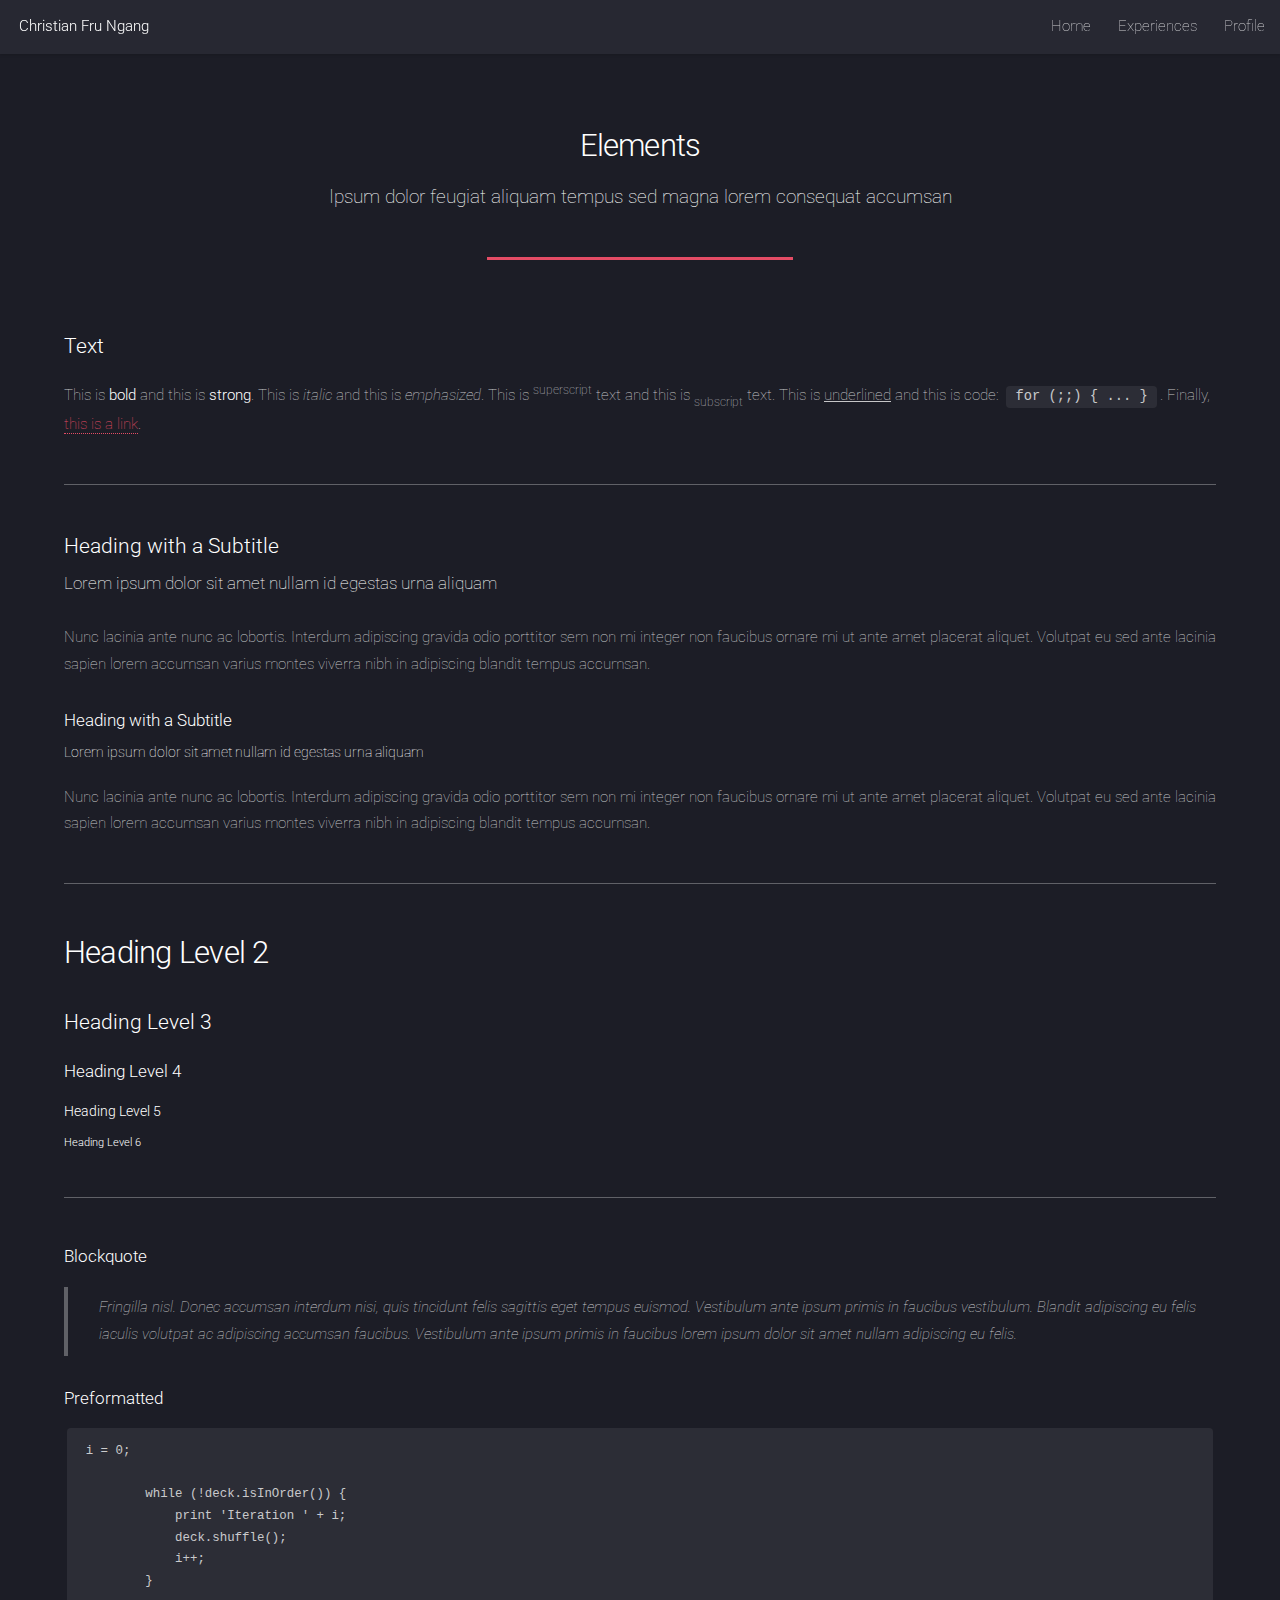
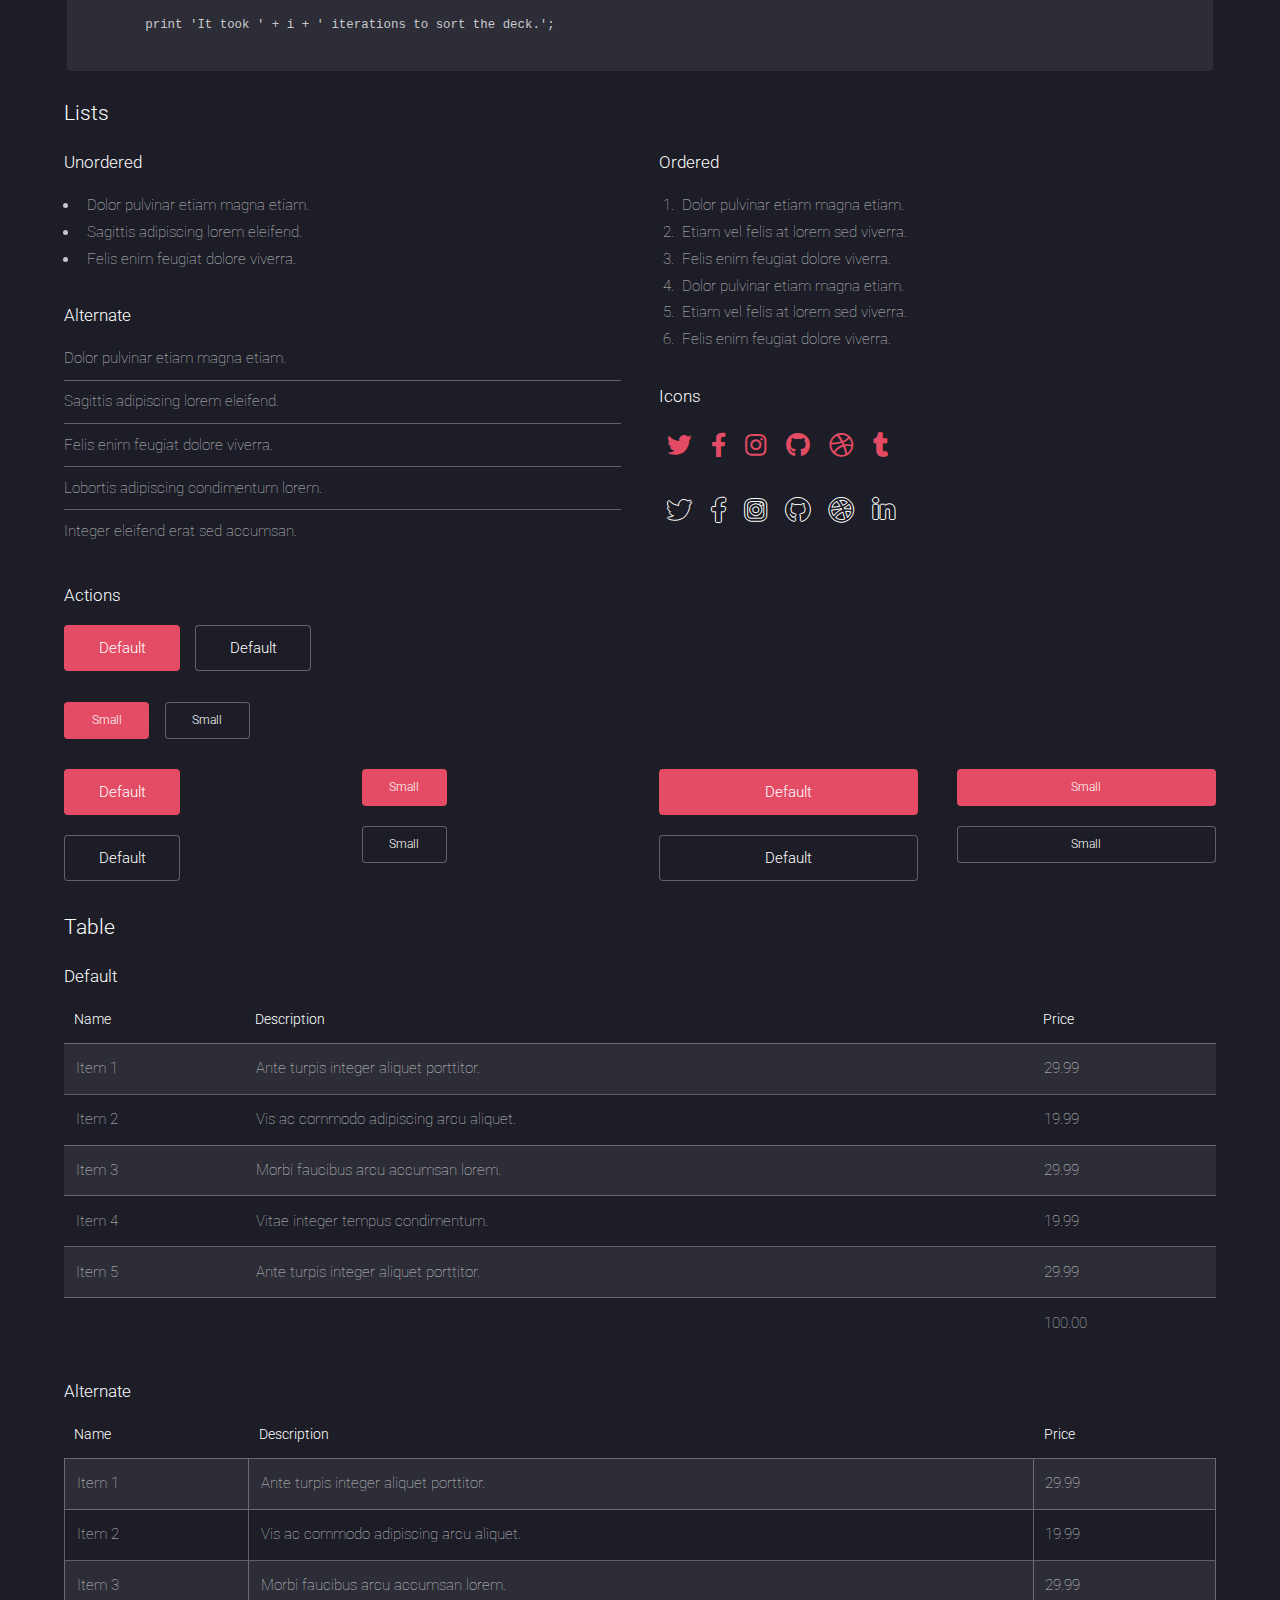
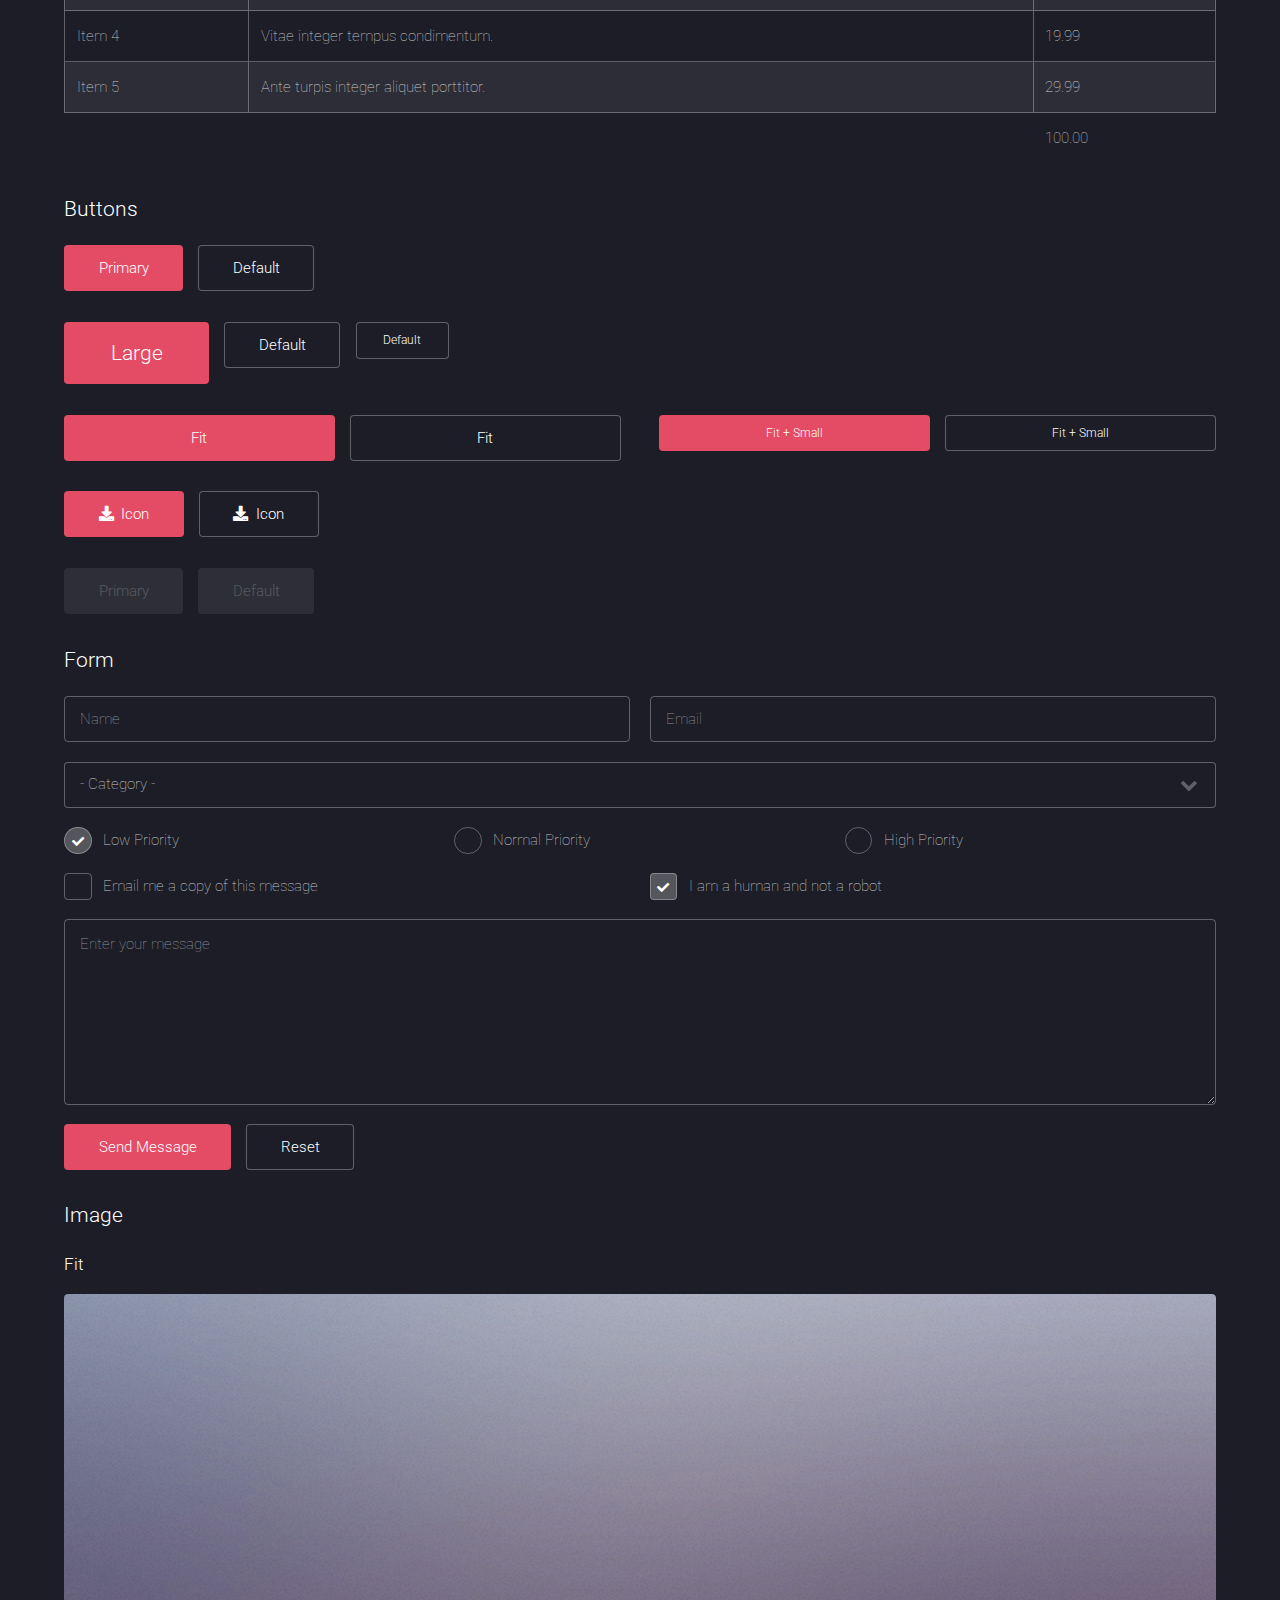
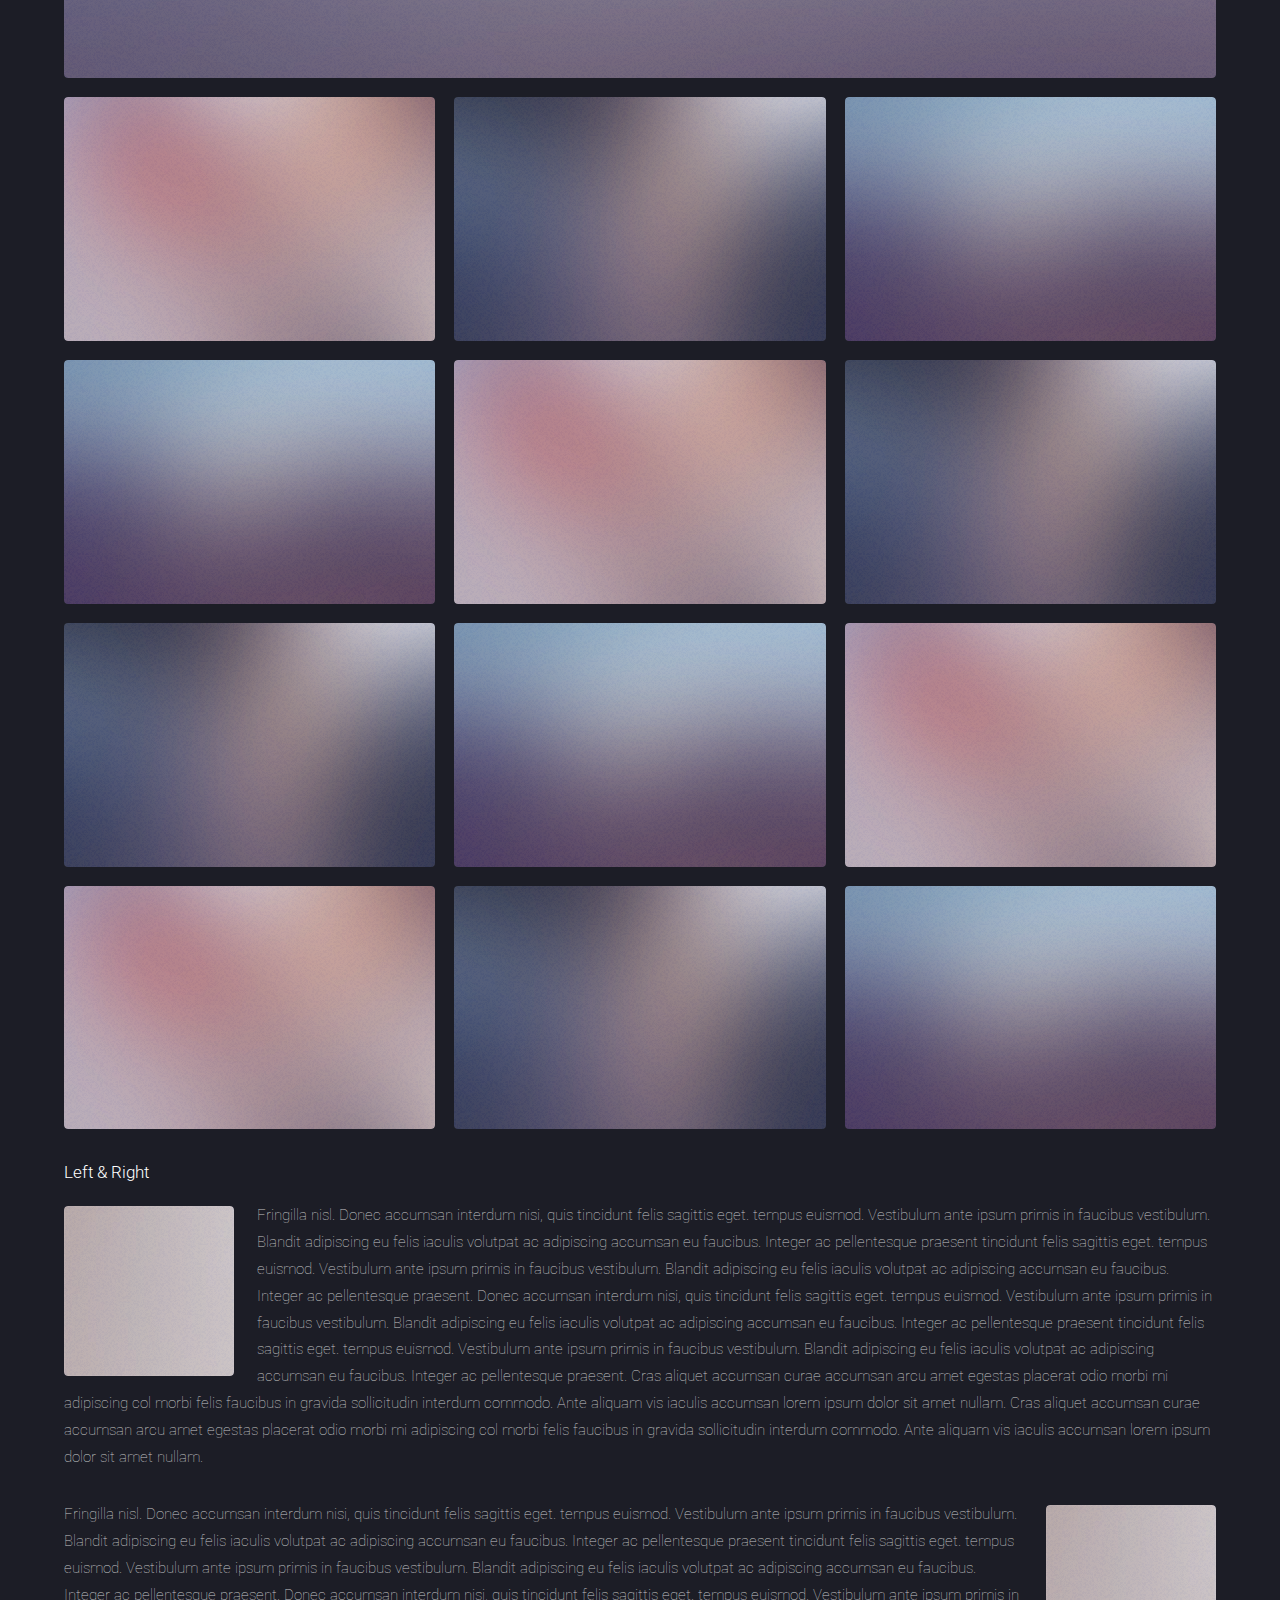
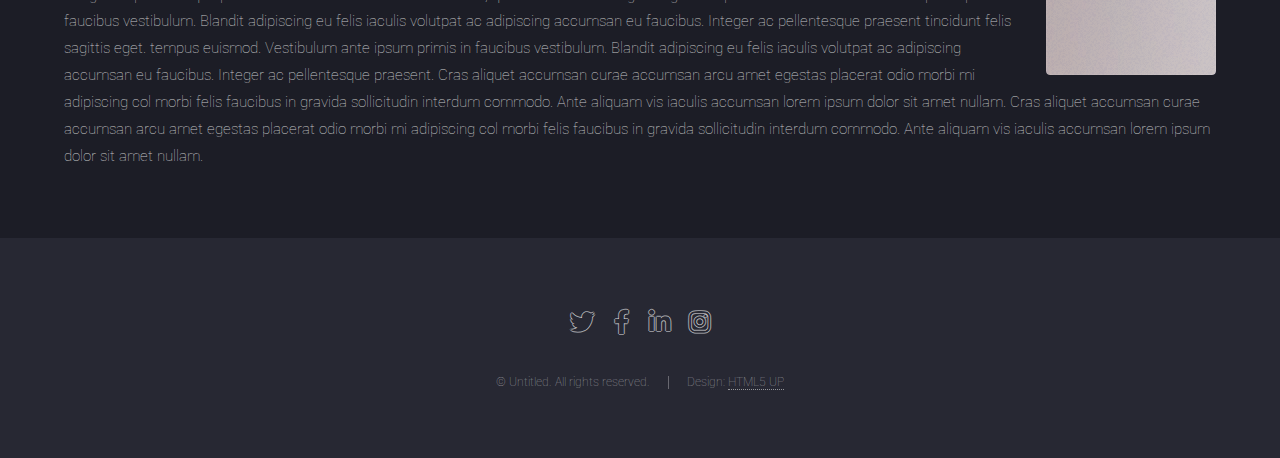
<file: elements.html>
<!DOCTYPE HTML>
<!--
	Landed by HTML5 UP
	html5up.net | @ajlkn
	Free for personal and commercial use under the CCA 3.0 license (html5up.net/license)
-->
<html>
	<head>
		<title>Elements - Landed by HTML5 UP</title>
		<meta charset="utf-8" />
		<meta name="viewport" content="width=device-width, initial-scale=1, user-scalable=no" />
		<link rel="stylesheet" href="assets/css/main.css" />
		<noscript><link rel="stylesheet" href="assets/css/noscript.css" /></noscript>
	</head>
	<body class="is-preload">
		<div id="page-wrapper">

			<!-- Header -->
				<header id="header">
					<h1 id="logo"><a href="index.html">Christian Fru Ngang</a></h1>
					<nav id="nav">
						<ul>
							<li><a href="index.html">Home</a></li>
							<li>
								<a href="#">Experiences</a>
								<ul>
									<li><a href="left-sidebar.html">Infrastructure and WASH Adviser</a></li>
									<li><a href="right-sidebar.html">Project Coordinator</a></li>
									<li><a href="no-sidebar.html">Operations Manager</a></li>
								</ul>
							</li>
							<li><a href="elements.html">Profile</a></li>
						</ul>
					</nav>
				</header>

			<!-- Main -->
				<div id="main" class="wrapper style1">
					<div class="container">
						<header class="major">
							<h2>Elements</h2>
							<p>Ipsum dolor feugiat aliquam tempus sed magna lorem consequat accumsan</p>
						</header>

						<!-- Text -->
							<section>
								<h3>Text</h3>
								<p>This is <b>bold</b> and this is <strong>strong</strong>. This is <i>italic</i> and this is <em>emphasized</em>.
								This is <sup>superscript</sup> text and this is <sub>subscript</sub> text.
								This is <u>underlined</u> and this is code: <code>for (;;) { ... }</code>. Finally, <a href="#">this is a link</a>.</p>

								<hr />

								<header>
									<h3>Heading with a Subtitle</h3>
									<p>Lorem ipsum dolor sit amet nullam id egestas urna aliquam</p>
								</header>
								<p>Nunc lacinia ante nunc ac lobortis. Interdum adipiscing gravida odio porttitor sem non mi integer non faucibus ornare mi ut ante amet placerat aliquet. Volutpat eu sed ante lacinia sapien lorem accumsan varius montes viverra nibh in adipiscing blandit tempus accumsan.</p>
								<header>
									<h4>Heading with a Subtitle</h4>
									<p>Lorem ipsum dolor sit amet nullam id egestas urna aliquam</p>
								</header>
								<p>Nunc lacinia ante nunc ac lobortis. Interdum adipiscing gravida odio porttitor sem non mi integer non faucibus ornare mi ut ante amet placerat aliquet. Volutpat eu sed ante lacinia sapien lorem accumsan varius montes viverra nibh in adipiscing blandit tempus accumsan.</p>

								<hr />

								<h2>Heading Level 2</h2>
								<h3>Heading Level 3</h3>
								<h4>Heading Level 4</h4>
								<h5>Heading Level 5</h5>
								<h6>Heading Level 6</h6>

								<hr />

								<h4>Blockquote</h4>
								<blockquote>Fringilla nisl. Donec accumsan interdum nisi, quis tincidunt felis sagittis eget tempus euismod. Vestibulum ante ipsum primis in faucibus vestibulum. Blandit adipiscing eu felis iaculis volutpat ac adipiscing accumsan faucibus. Vestibulum ante ipsum primis in faucibus lorem ipsum dolor sit amet nullam adipiscing eu felis.</blockquote>

								<h4>Preformatted</h4>
								<pre><code>i = 0;

	while (!deck.isInOrder()) {
	    print 'Iteration ' + i;
	    deck.shuffle();
	    i++;
	}

	print 'It took ' + i + ' iterations to sort the deck.';
	</code></pre>
							</section>

						<!-- Lists -->
							<section>
								<h3>Lists</h3>
								<div class="row">
									<div class="col-6 col-12-xsmall">

										<h4>Unordered</h4>
										<ul>
											<li>Dolor pulvinar etiam magna etiam.</li>
											<li>Sagittis adipiscing lorem eleifend.</li>
											<li>Felis enim feugiat dolore viverra.</li>
										</ul>

										<h4>Alternate</h4>
										<ul class="alt">
											<li>Dolor pulvinar etiam magna etiam.</li>
											<li>Sagittis adipiscing lorem eleifend.</li>
											<li>Felis enim feugiat dolore viverra.</li>
											<li>Lobortis adipiscing condimentum lorem.</li>
											<li>Integer eleifend erat sed accumsan.</li>
										</ul>

									</div>
									<div class="col-6 col-12-xsmall">

										<h4>Ordered</h4>
										<ol>
											<li>Dolor pulvinar etiam magna etiam.</li>
											<li>Etiam vel felis at lorem sed viverra.</li>
											<li>Felis enim feugiat dolore viverra.</li>
											<li>Dolor pulvinar etiam magna etiam.</li>
											<li>Etiam vel felis at lorem sed viverra.</li>
											<li>Felis enim feugiat dolore viverra.</li>
										</ol>

										<h4>Icons</h4>
										<ul class="icons">
											<li><a href="#" class="icon brands fa-twitter"><span class="label">Twitter</span></a></li>
											<li><a href="#" class="icon brands fa-facebook-f"><span class="label">Facebook</span></a></li>
											<li><a href="#" class="icon brands fa-instagram"><span class="label">Instagram</span></a></li>
											<li><a href="#" class="icon brands fa-github"><span class="label">Github</span></a></li>
											<li><a href="#" class="icon brands fa-dribbble"><span class="label">Dribbble</span></a></li>
											<li><a href="#" class="icon brands fa-tumblr"><span class="label">Tumblr</span></a></li>
										</ul>
										<ul class="icons">
											<li><a href="#" class="icon brands alt fa-twitter"><span class="label">Twitter</span></a></li>
											<li><a href="#" class="icon brands alt fa-facebook-f"><span class="label">Facebook</span></a></li>
											<li><a href="#" class="icon brands alt fa-instagram"><span class="label">Instagram</span></a></li>
											<li><a href="#" class="icon brands alt fa-github"><span class="label">Github</span></a></li>
											<li><a href="#" class="icon brands alt fa-dribbble"><span class="label">Dribbble</span></a></li>
											<li><a href="
												https://cm.linkedin.com/company/rdwb" class="icon brands alt fa-linkedin-in"><span class="label">Tumblr</span></a></li>
										</ul>

									</div>
								</div>

								<h4>Actions</h4>
								<ul class="actions">
									<li><a href="#" class="button primary">Default</a></li>
									<li><a href="#" class="button">Default</a></li>
								</ul>
								<ul class="actions small">
									<li><a href="#" class="button primary small">Small</a></li>
									<li><a href="#" class="button small">Small</a></li>
								</ul>
								<div class="row">
									<div class="col-3 col-6-medium col-12-xsmall">
										<ul class="actions stacked">
											<li><a href="#" class="button primary">Default</a></li>
											<li><a href="#" class="button">Default</a></li>
										</ul>
									</div>
									<div class="col-3 col-6-medium col-12-xsmall">
										<ul class="actions stacked">
											<li><a href="#" class="button primary small">Small</a></li>
											<li><a href="#" class="button small">Small</a></li>
										</ul>
									</div>
									<div class="col-3 col-6-medium col-12-xsmall">
										<ul class="actions stacked">
											<li><a href="#" class="button primary fit">Default</a></li>
											<li><a href="#" class="button fit">Default</a></li>
										</ul>
									</div>
									<div class="col-3 col-6-medium col-12-xsmall">
										<ul class="actions stacked">
											<li><a href="#" class="button primary small fit">Small</a></li>
											<li><a href="#" class="button small fit">Small</a></li>
										</ul>
									</div>
								</div>
							</section>

						<!-- Table -->
							<section>
								<h3>Table</h3>
								<h4>Default</h4>
								<div class="table-wrapper">
									<table>
										<thead>
											<tr>
												<th>Name</th>
												<th>Description</th>
												<th>Price</th>
											</tr>
										</thead>
										<tbody>
											<tr>
												<td>Item 1</td>
												<td>Ante turpis integer aliquet porttitor.</td>
												<td>29.99</td>
											</tr>
											<tr>
												<td>Item 2</td>
												<td>Vis ac commodo adipiscing arcu aliquet.</td>
												<td>19.99</td>
											</tr>
											<tr>
												<td>Item 3</td>
												<td> Morbi faucibus arcu accumsan lorem.</td>
												<td>29.99</td>
											</tr>
											<tr>
												<td>Item 4</td>
												<td>Vitae integer tempus condimentum.</td>
												<td>19.99</td>
											</tr>
											<tr>
												<td>Item 5</td>
												<td>Ante turpis integer aliquet porttitor.</td>
												<td>29.99</td>
											</tr>
										</tbody>
										<tfoot>
											<tr>
												<td colspan="2"></td>
												<td>100.00</td>
											</tr>
										</tfoot>
									</table>
								</div>
								<h4>Alternate</h4>
								<div class="table-wrapper">
									<table class="alt">
										<thead>
											<tr>
												<th>Name</th>
												<th>Description</th>
												<th>Price</th>
											</tr>
										</thead>
										<tbody>
											<tr>
												<td>Item 1</td>
												<td>Ante turpis integer aliquet porttitor.</td>
												<td>29.99</td>
											</tr>
											<tr>
												<td>Item 2</td>
												<td>Vis ac commodo adipiscing arcu aliquet.</td>
												<td>19.99</td>
											</tr>
											<tr>
												<td>Item 3</td>
												<td> Morbi faucibus arcu accumsan lorem.</td>
												<td>29.99</td>
											</tr>
											<tr>
												<td>Item 4</td>
												<td>Vitae integer tempus condimentum.</td>
												<td>19.99</td>
											</tr>
											<tr>
												<td>Item 5</td>
												<td>Ante turpis integer aliquet porttitor.</td>
												<td>29.99</td>
											</tr>
										</tbody>
										<tfoot>
											<tr>
												<td colspan="2"></td>
												<td>100.00</td>
											</tr>
										</tfoot>
									</table>
								</div>
							</section>

						<!-- Buttons -->
							<section>
								<h3>Buttons</h3>
								<ul class="actions">
									<li><a href="#" class="button primary">Primary</a></li>
									<li><a href="#" class="button">Default</a></li>
								</ul>
								<ul class="actions">
									<li><a href="#" class="button primary large">Large</a></li>
									<li><a href="#" class="button">Default</a></li>
									<li><a href="#" class="button small">Default</a></li>
								</ul>
								<div class="row">
									<div class="col-6 col-12-xsmall">
										<ul class="actions fit">
											<li><a href="#" class="button primary fit">Fit</a></li>
											<li><a href="#" class="button fit">Fit</a></li>
										</ul>
									</div>
									<div class="col-6 col-12-xsmall">
										<ul class="actions fit small">
											<li><a href="#" class="button primary fit small">Fit + Small</a></li>
											<li><a href="#" class="button fit small">Fit + Small</a></li>
										</ul>
									</div>
								</div>
								<ul class="actions">
									<li><a href="#" class="button primary icon solid fa-download">Icon</a></li>
									<li><a href="#" class="button icon solid fa-download">Icon</a></li>
								</ul>
								<ul class="actions">
									<li><span class="button primary disabled">Primary</span></li>
									<li><span class="button disabled">Default</span></li>
								</ul>
							</section>

						<!-- Form -->
							<section>
								<h3>Form</h3>
								<form method="post" action="#">
									<div class="row gtr-uniform gtr-50">
										<div class="col-6 col-12-xsmall">
											<input type="text" name="name" id="name" value="" placeholder="Name" />
										</div>
										<div class="col-6 col-12-xsmall">
											<input type="email" name="email" id="email" value="" placeholder="Email" />
										</div>
										<div class="col-12">
											<select name="category" id="category">
												<option value="">- Category -</option>
												<option value="1">Manufacturing</option>
												<option value="1">Shipping</option>
												<option value="1">Administration</option>
												<option value="1">Human Resources</option>
											</select>
										</div>
										<div class="col-4 col-12-medium">
											<input type="radio" id="priority-low" name="priority" checked>
											<label for="priority-low">Low Priority</label>
										</div>
										<div class="col-4 col-12-medium">
											<input type="radio" id="priority-normal" name="priority">
											<label for="priority-normal">Normal Priority</label>
										</div>
										<div class="col-4 col-12-medium">
											<input type="radio" id="priority-high" name="priority">
											<label for="priority-high">High Priority</label>
										</div>
										<div class="col-6 col-12-medium">
											<input type="checkbox" id="copy" name="copy">
											<label for="copy">Email me a copy of this message</label>
										</div>
										<div class="col-6 col-12-medium">
											<input type="checkbox" id="human" name="human" checked>
											<label for="human">I am a human and not a robot</label>
										</div>
										<div class="col-12">
											<textarea name="message" id="message" placeholder="Enter your message" rows="6"></textarea>
										</div>
										<div class="col-12">
											<ul class="actions">
												<li><input type="submit" value="Send Message" class="primary" /></li>
												<li><input type="reset" value="Reset" /></li>
											</ul>
										</div>
									</div>
								</form>
							</section>

						<!-- Image -->
							<section>
								<h3>Image</h3>
								<h4>Fit</h4>
								<div class="box alt">
									<div class="row gtr-50 gtr-uniform">
										<div class="col-12"><span class="image fit"><img src="images/pic07.jpg" alt="" /></span></div>
										<div class="col-4 col-6-xsmall"><span class="image fit"><img src="images/pic02.jpg" alt="" /></span></div>
										<div class="col-4 col-6-xsmall"><span class="image fit"><img src="images/pic03.jpg" alt="" /></span></div>
										<div class="col-4 col-6-xsmall"><span class="image fit"><img src="images/pic04.jpg" alt="" /></span></div>
										<div class="col-4 col-6-xsmall"><span class="image fit"><img src="images/pic04.jpg" alt="" /></span></div>
										<div class="col-4 col-6-xsmall"><span class="image fit"><img src="images/pic02.jpg" alt="" /></span></div>
										<div class="col-4 col-6-xsmall"><span class="image fit"><img src="images/pic03.jpg" alt="" /></span></div>
										<div class="col-4 col-6-xsmall"><span class="image fit"><img src="images/pic03.jpg" alt="" /></span></div>
										<div class="col-4 col-6-xsmall"><span class="image fit"><img src="images/pic04.jpg" alt="" /></span></div>
										<div class="col-4 col-6-xsmall"><span class="image fit"><img src="images/pic02.jpg" alt="" /></span></div>
										<div class="col-4 col-6-xsmall"><span class="image fit"><img src="images/pic02.jpg" alt="" /></span></div>
										<div class="col-4 col-6-xsmall"><span class="image fit"><img src="images/pic03.jpg" alt="" /></span></div>
										<div class="col-4 col-6-xsmall"><span class="image fit"><img src="images/pic04.jpg" alt="" /></span></div>
									</div>
								</div>

								<h4>Left &amp; Right</h4>
								<p><span class="image left"><img src="images/pic08.jpg" alt="" /></span>Fringilla nisl. Donec accumsan interdum nisi, quis tincidunt felis sagittis eget. tempus euismod. Vestibulum ante ipsum primis in faucibus vestibulum. Blandit adipiscing eu felis iaculis volutpat ac adipiscing accumsan eu faucibus. Integer ac pellentesque praesent tincidunt felis sagittis eget. tempus euismod. Vestibulum ante ipsum primis in faucibus vestibulum. Blandit adipiscing eu felis iaculis volutpat ac adipiscing accumsan eu faucibus. Integer ac pellentesque praesent. Donec accumsan interdum nisi, quis tincidunt felis sagittis eget. tempus euismod. Vestibulum ante ipsum primis in faucibus vestibulum. Blandit adipiscing eu felis iaculis volutpat ac adipiscing accumsan eu faucibus. Integer ac pellentesque praesent tincidunt felis sagittis eget. tempus euismod. Vestibulum ante ipsum primis in faucibus vestibulum. Blandit adipiscing eu felis iaculis volutpat ac adipiscing accumsan eu faucibus. Integer ac pellentesque praesent. Cras aliquet accumsan curae accumsan arcu amet egestas placerat odio morbi mi adipiscing col morbi felis faucibus in gravida sollicitudin interdum commodo. Ante aliquam vis iaculis accumsan lorem ipsum dolor sit amet nullam. Cras aliquet accumsan curae accumsan arcu amet egestas placerat odio morbi mi adipiscing col morbi felis faucibus in gravida sollicitudin interdum commodo. Ante aliquam vis iaculis accumsan lorem ipsum dolor sit amet nullam.</p>
								<p><span class="image right"><img src="images/pic08.jpg" alt="" /></span>Fringilla nisl. Donec accumsan interdum nisi, quis tincidunt felis sagittis eget. tempus euismod. Vestibulum ante ipsum primis in faucibus vestibulum. Blandit adipiscing eu felis iaculis volutpat ac adipiscing accumsan eu faucibus. Integer ac pellentesque praesent tincidunt felis sagittis eget. tempus euismod. Vestibulum ante ipsum primis in faucibus vestibulum. Blandit adipiscing eu felis iaculis volutpat ac adipiscing accumsan eu faucibus. Integer ac pellentesque praesent. Donec accumsan interdum nisi, quis tincidunt felis sagittis eget. tempus euismod. Vestibulum ante ipsum primis in faucibus vestibulum. Blandit adipiscing eu felis iaculis volutpat ac adipiscing accumsan eu faucibus. Integer ac pellentesque praesent tincidunt felis sagittis eget. tempus euismod. Vestibulum ante ipsum primis in faucibus vestibulum. Blandit adipiscing eu felis iaculis volutpat ac adipiscing accumsan eu faucibus. Integer ac pellentesque praesent. Cras aliquet accumsan curae accumsan arcu amet egestas placerat odio morbi mi adipiscing col morbi felis faucibus in gravida sollicitudin interdum commodo. Ante aliquam vis iaculis accumsan lorem ipsum dolor sit amet nullam. Cras aliquet accumsan curae accumsan arcu amet egestas placerat odio morbi mi adipiscing col morbi felis faucibus in gravida sollicitudin interdum commodo. Ante aliquam vis iaculis accumsan lorem ipsum dolor sit amet nullam.</p>
							</section>

					</div>
				</div>

			<!-- Footer -->
				<footer id="footer">
					<ul class="icons">
						<li><a href="https://x.com/RDWB_Cameroon" class="icon brands alt fa-twitter"><span class="label">Twitter</span></a></li>
						<li><a href="https://www.facebook.com/rdwb.cameroon/" class="icon brands alt fa-facebook-f"><span class="label">Facebook</span></a></li>
						<li><a href="https://cm.linkedin.com/company/rdwb" class="icon brands alt fa-linkedin-in"><span class="label">LinkedIn</span></a></li>
						<li><a href="https://www.instagram.com/rdwbcameroon" class="icon brands alt fa-instagram"><span class="label">Instagram</span></a></li>
						<!-- 
						<li><a href="#" class="icon brands alt fa-github"><span class="label">GitHub</span></a></li>
						<li><a href="#" class="icon solid alt fa-envelope"><span class="label">Email</span></a></li>
						-->
					</ul>
					<ul class="copyright">
						<li>&copy; Untitled. All rights reserved.</li><li>Design: <a href="http://html5up.net">HTML5 UP</a></li>
					</ul>
				</footer>

		</div>

		<!-- Scripts -->
			<script src="assets/js/jquery.min.js"></script>
			<script src="assets/js/jquery.scrolly.min.js"></script>
			<script src="assets/js/jquery.dropotron.min.js"></script>
			<script src="assets/js/jquery.scrollex.min.js"></script>
			<script src="assets/js/browser.min.js"></script>
			<script src="assets/js/breakpoints.min.js"></script>
			<script src="assets/js/util.js"></script>
			<script src="assets/js/main.js"></script>

	</body>
</html>
</file>
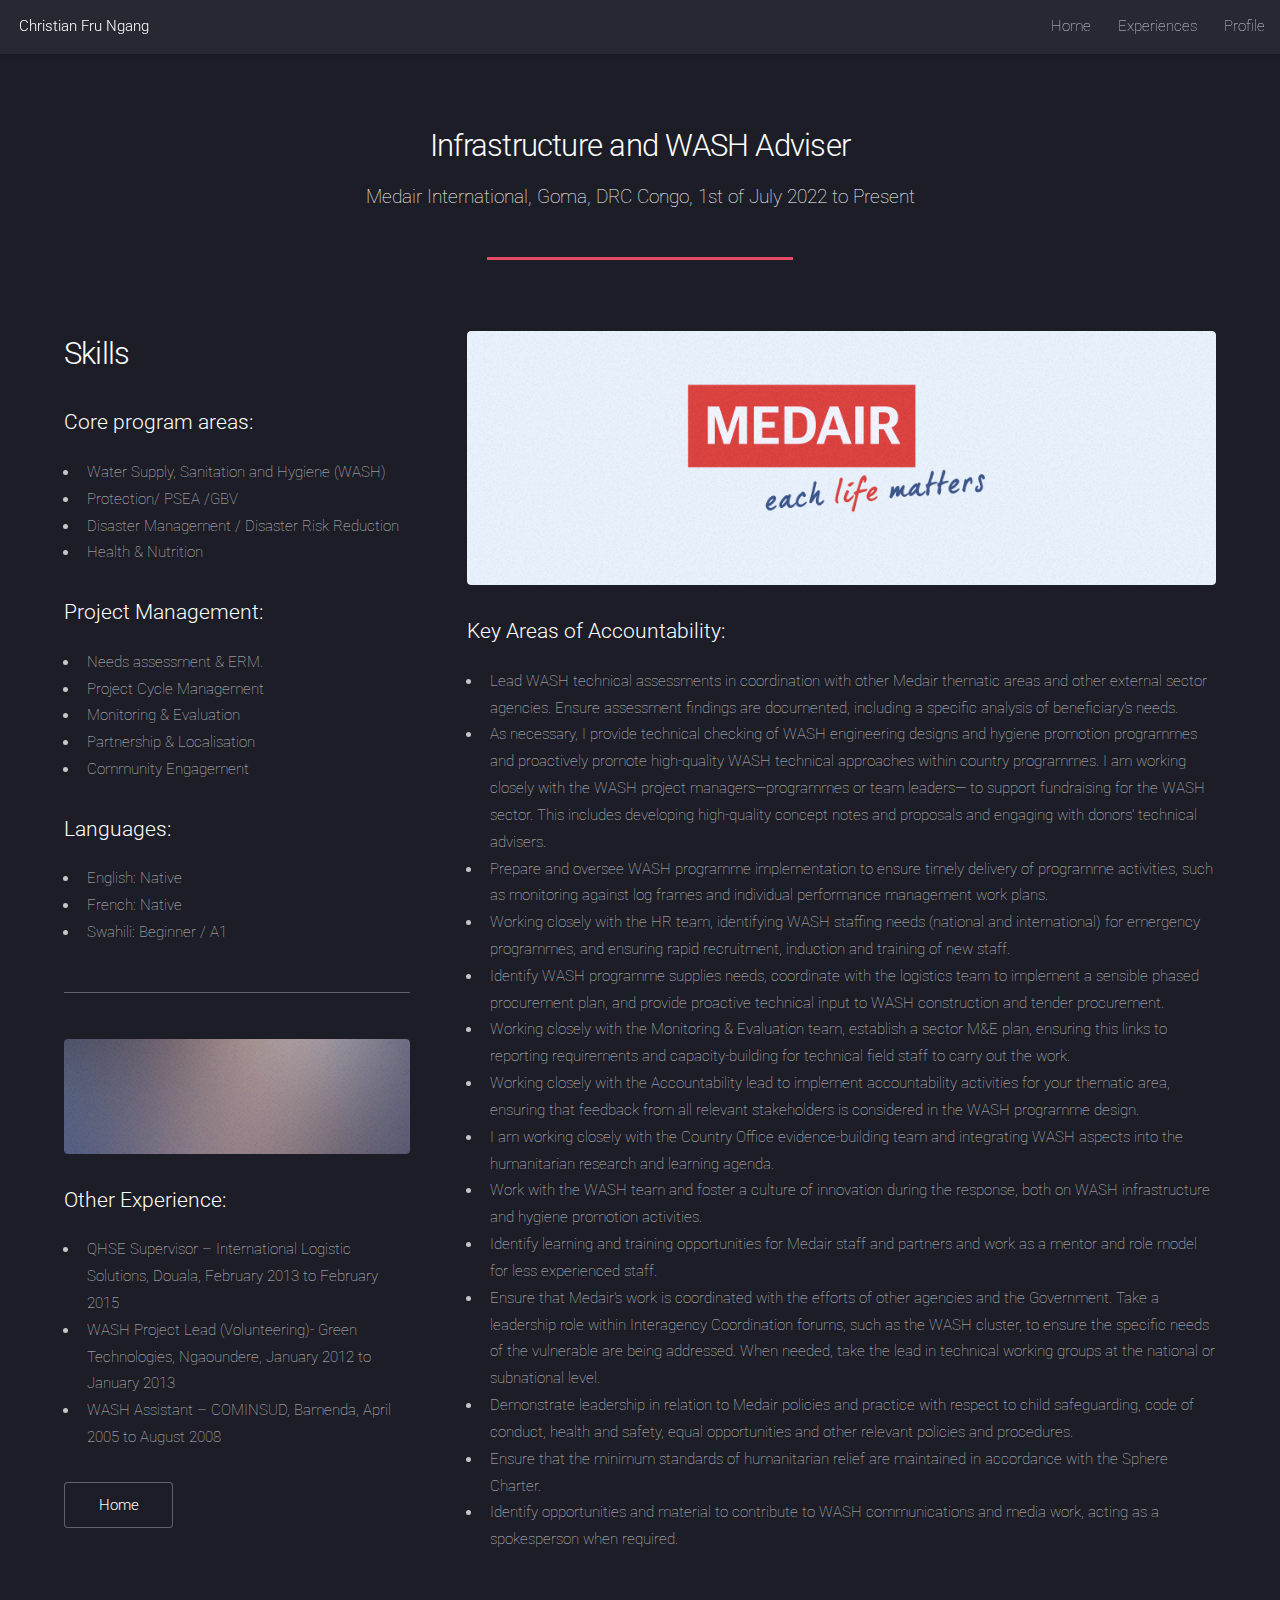
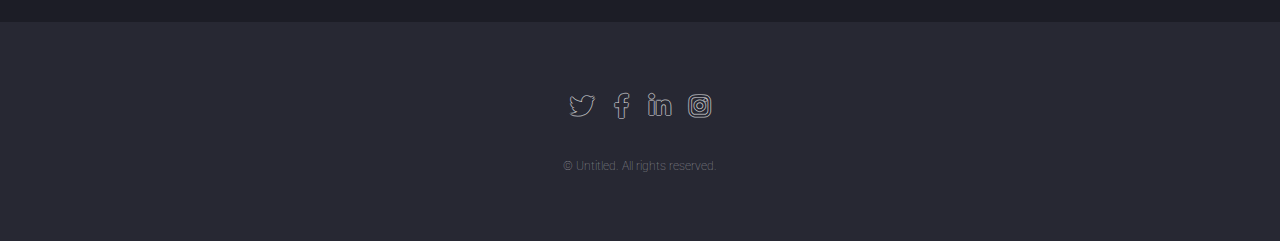
<file: left-sidebar.html>
<!DOCTYPE HTML>
<!--
	Landed by HTML5 UP
	html5up.net | @ajlkn
	Free for personal and commercial use under the CCA 3.0 license (html5up.net/license)
-->
<html>
	<head>
		<title>Infrastructure and WASH Adviser</title>
		<meta charset="utf-8" />
		<meta name="viewport" content="width=device-width, initial-scale=1, user-scalable=no" />
		<link rel="stylesheet" href="assets/css/main.css" />
		<noscript><link rel="stylesheet" href="assets/css/noscript.css" /></noscript>
	</head>
	<body class="is-preload">
		<div id="page-wrapper">

			<!-- Header -->
				<header id="header">
					<h1 id="logo"><a href="index.html">Christian Fru Ngang</a></h1>
					<nav id="nav">
						<ul>
							<li><a href="index.html">Home</a></li>
							<li>
								<a href="#">Experiences</a>
								<ul>
									<li><a href="left-sidebar.html">Infrastructure and WASH Adviser</a></li>
									<li><a href="right-sidebar.html">Project Coordinator</a></li>
									<li><a href="no-sidebar.html">Operations Manager</a></li>
								</ul>
							</li>
							<li><a href="elements.html">Profile</a></li>
						</ul>
					</nav>
				</header>

			<!-- Main -->
				<div id="main" class="wrapper style1">
					<div class="container">
						<header class="major">
							<h2>Infrastructure and WASH Adviser</h2>
							<p>Medair International, Goma, DRC Congo, 1st of July 2022 to Present</p>
						</header>
						<div class="row gtr-150">
							<div class="col-4 col-12-medium">

								<!-- Sidebar -->
									<section id="sidebar">
										<section>
											<h2>Skills</h2>
											<h3>Core program areas:</h3>
											<ul>
												<li>Water Supply, Sanitation 
													and Hygiene (WASH)</li>
												<li>Protection/ PSEA /GBV</li>
												<li>Disaster Management / 
													Disaster Risk Reduction</li>
												<li>Health & Nutrition</li>	
											</ul>
											<h3>Project Management:</h3>
											<ul>
												<li>Needs assessment & ERM.</li>
												<li>Project Cycle Management</li>
												<li>Monitoring & Evaluation</li>
												<li>Partnership & Localisation</li>
												<li>Community Engagement</li>	
											</ul>
											<h3>Languages:</h3>
											<ul>
												<li> English: Native</li>
												<li> French: Native</li>
												<li>Swahili: Beginner / A1</li>
											</ul>
											
									</section>
										<hr />
										<section>
											<a href="#" class="image fit"><img src="images/pic06.jpg" alt="" /></a>
											<h3>Other Experience:</h3>
											<ul>
												<li>QHSE Supervisor – International Logistic Solutions, Douala, February 2013 to February 2015</li>
												<li>WASH Project Lead (Volunteering)- Green Technologies, Ngaoundere, January 2012 to January 2013</li>
												<li>WASH Assistant – COMINSUD, Bamenda, April 2005 to August 2008</li>
											</ul>
											<footer>
												<ul class="actions">
													<li><a href="index.html" class="button">Home</a></li>
												</ul>
											</footer>
										</section>
									</section>

							</div>
							<div class="col-8 col-12-medium imp-medium">

								<!-- Content -->
									<section id="content">
										<a href="#" class="image fit"><img src="images/Medair.jpg" alt="" /></a>
										<h3>Key Areas of Accountability:</h3>
										<ul>
											<li> Lead WASH technical assessments in coordination with other Medair thematic areas and other external 
												sector agencies. Ensure assessment findings are documented, including a specific analysis of 
												beneficiary's needs.</li>
											<li>As necessary, I provide technical checking of WASH engineering designs and hygiene promotion 
												programmes and proactively promote high-quality WASH technical approaches within country 
												programmes. I am working closely with the WASH project managers—programmes or team leaders—
												to support fundraising for the WASH sector. This includes developing high-quality concept notes and 
												proposals and engaging with donors' technical advisers.</li>
											<li>Prepare and oversee WASH programme implementation to ensure timely delivery of programme 
												activities, such as monitoring against log frames and individual performance management work plans.</li>
											<li>Working closely with the HR team, identifying WASH staffing needs (national and international) for 
											emergency programmes, and ensuring rapid recruitment, induction and training of new staff.</li>
											<li>Identify WASH programme supplies needs, coordinate with the logistics team to implement a sensible 
												phased procurement plan, and provide proactive technical input to WASH construction and tender 
												procurement.</li>
											<li>Working closely with the Monitoring & Evaluation team, establish a sector M&E plan, ensuring this links 
												to reporting requirements and capacity-building for technical field staff to carry out the work.</li>
											<li>Working closely with the Accountability lead to implement accountability activities for your thematic 
												area, ensuring that feedback from all relevant stakeholders is considered in the WASH programme 
												design.</li>
											<li>I am working closely with the Country Office evidence-building team and integrating WASH aspects into
												the humanitarian research and learning agenda.</li>
											<li>Work with the WASH team and foster a culture of innovation during the response, both on WASH 
												infrastructure and hygiene promotion activities.</li>
											<li>Identify learning and training opportunities for Medair staff and partners and work as a mentor and 
												role model for less experienced staff.</li>
											<li>Ensure that Medair's work is coordinated with the efforts of other agencies and the Government. Take 
												a leadership role within Interagency Coordination forums, such as the WASH cluster, to ensure the 
												specific needs of the vulnerable are being addressed. When needed, take the lead in technical working 
												groups at the national or subnational level.</li>
											<li>Demonstrate leadership in relation to Medair policies and practice with respect to child safeguarding, 
												code of conduct, health and safety, equal opportunities and other relevant policies and procedures.</li>
											<li>Ensure that the minimum standards of humanitarian relief are maintained in accordance with the 
												Sphere Charter.</li>
											<li>Identify opportunities and material to contribute to WASH communications and media work, acting as 
												a spokesperson when required.</li>
												
												
										</ul>
									</section>

							</div>
						</div>
					</div>
				</div>

			<!-- Footer -->
				<footer id="footer">
					<ul class="icons">
						<li><a href="https://x.com/RDWB_Cameroon" class="icon brands alt fa-twitter"><span class="label">Twitter</span></a></li>
						<li><a href="https://www.facebook.com/rdwb.cameroon/" class="icon brands alt fa-facebook-f"><span class="label">Facebook</span></a></li>
						<li><a href="https://cm.linkedin.com/company/rdwb" class="icon brands alt fa-linkedin-in"><span class="label">LinkedIn</span></a></li>
						<li><a href="https://www.instagram.com/rdwbcameroon" class="icon brands alt fa-instagram"><span class="label">Instagram</span></a></li>
						<!-- 
						<li><a href="#" class="icon brands alt fa-github"><span class="label">GitHub</span></a></li>
						<li><a href="#" class="icon solid alt fa-envelope"><span class="label">Email</span></a></li>
						-->
					</ul>
					<ul class="copyright">
						<li>&copy; Untitled. All rights reserved.</li>
					</ul>
				</footer>

		</div>

		<!-- Scripts -->
			<script src="assets/js/jquery.min.js"></script>
			<script src="assets/js/jquery.scrolly.min.js"></script>
			<script src="assets/js/jquery.dropotron.min.js"></script>
			<script src="assets/js/jquery.scrollex.min.js"></script>
			<script src="assets/js/browser.min.js"></script>
			<script src="assets/js/breakpoints.min.js"></script>
			<script src="assets/js/util.js"></script>
			<script src="assets/js/main.js"></script>

	</body>
</html>
</file>
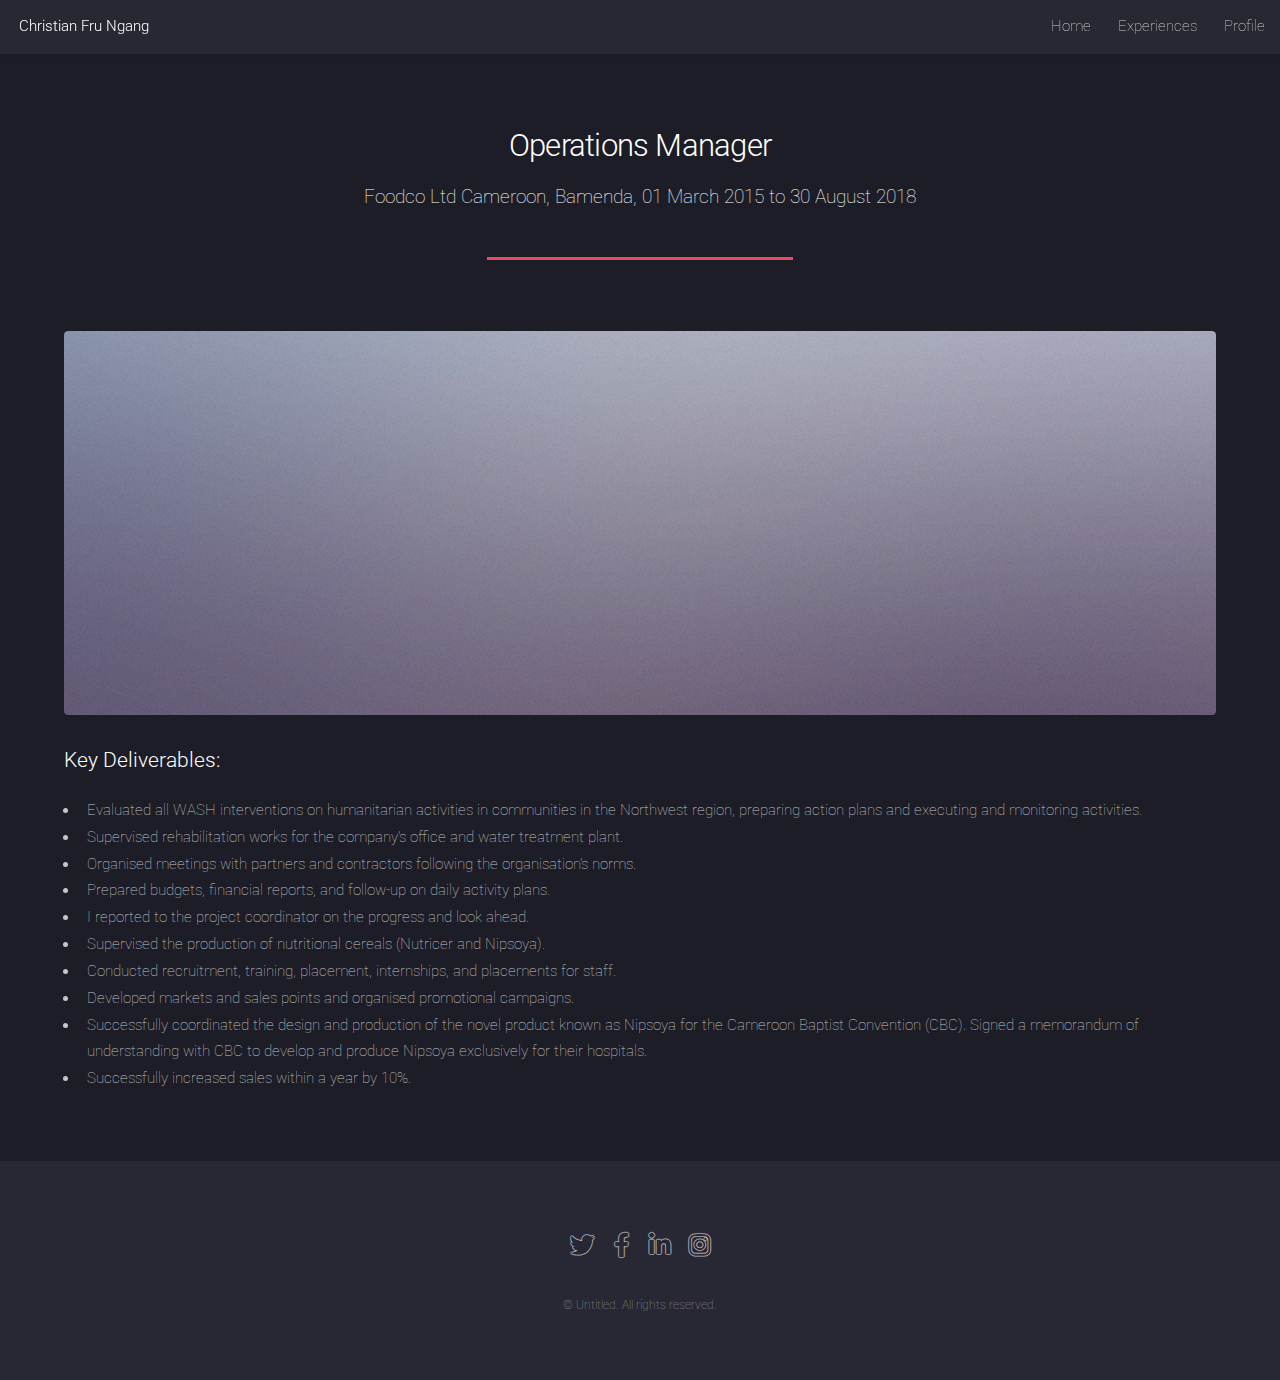
<file: no-sidebar.html>
<!DOCTYPE HTML>
<!--
	Landed by HTML5 UP
	html5up.net | @ajlkn
	Free for personal and commercial use under the CCA 3.0 license (html5up.net/license)
-->
<html>
	<head>
		<title>Operations Manager</title>
		<meta charset="utf-8" />
		<meta name="viewport" content="width=device-width, initial-scale=1, user-scalable=no" />
		<link rel="stylesheet" href="assets/css/main.css" />
		<noscript><link rel="stylesheet" href="assets/css/noscript.css" /></noscript>
	</head>
	<body class="is-preload">
		<div id="page-wrapper">

			<!-- Header -->
				<header id="header">
					<h1 id="logo"><a href="index.html">Christian Fru Ngang</a></h1>
					<nav id="nav">
						<ul>
							<li><a href="index.html">Home</a></li>
							<li>
								<a href="#">Experiences</a>
								<ul>
									<li><a href="left-sidebar.html">Infrastructure and WASH Adviser</a></li>
									<li><a href="right-sidebar.html">Project Coordinator</a></li>
									<li><a href="no-sidebar.html">Operations Manager</a></li>
								</ul>
							</li>
							<li><a href="elements.html">Profile</a></li>
						</ul>
					</nav>
				</header>

			<!-- Main -->
				<div id="main" class="wrapper style1">
					<div class="container">
						<header class="major">
							<h2>Operations Manager</h2>
							<p>Foodco Ltd Cameroon, Bamenda, 01 March 2015 to 30 August 2018</p>
						</header>

						<!-- Content -->
							<section id="content">
								<a href="#" class="image fit"><img src="images/pic07.jpg" alt="" /></a>
								<h3>Key Deliverables:</h3>
								<ul>
									<li> Evaluated all WASH interventions on humanitarian activities in communities in the Northwest region, 
										preparing action plans and executing and monitoring activities.</li>
									<li>Supervised rehabilitation works for the company's office and water treatment plant.</li>
									<li>Organised meetings with partners and contractors following the organisation's norms.</li>
									<li>Prepared budgets, financial reports, and follow-up on daily activity plans. </li>
									<li>I reported to the project coordinator on the progress and look ahead.</li>
									<li>Supervised the production of nutritional cereals (Nutricer and Nipsoya).</li>
									<li>Conducted recruitment, training, placement, internships, and placements for staff.</li>
									<li>Developed markets and sales points and organised promotional campaigns.</li>
									<li>Successfully coordinated the design and production of the novel product known as Nipsoya for the 
										Cameroon Baptist Convention (CBC). Signed a memorandum of understanding with CBC to develop and 
										produce Nipsoya exclusively for their hospitals. </li>
									<li> Successfully increased sales within a year by 10%.</li>
							</ul>
							</section>

					</div>
				</div>

			<!-- Footer -->
				<footer id="footer">
					<ul class="icons">
						<li><a href="https://x.com/RDWB_Cameroon" class="icon brands alt fa-twitter"><span class="label">Twitter</span></a></li>
						<li><a href="https://www.facebook.com/rdwb.cameroon/" class="icon brands alt fa-facebook-f"><span class="label">Facebook</span></a></li>
						<li><a href="https://cm.linkedin.com/company/rdwb" class="icon brands alt fa-linkedin-in"><span class="label">LinkedIn</span></a></li>
						<li><a href="https://www.instagram.com/rdwbcameroon" class="icon brands alt fa-instagram"><span class="label">Instagram</span></a></li>
						<!-- 
						<li><a href="#" class="icon brands alt fa-github"><span class="label">GitHub</span></a></li>
						<li><a href="#" class="icon solid alt fa-envelope"><span class="label">Email</span></a></li>
						-->
					</ul>
					<ul class="copyright">
						<li>&copy; Untitled. All rights reserved.</li>
					</ul>
				</footer>

		</div>

		<!-- Scripts -->
			<script src="assets/js/jquery.min.js"></script>
			<script src="assets/js/jquery.scrolly.min.js"></script>
			<script src="assets/js/jquery.dropotron.min.js"></script>
			<script src="assets/js/jquery.scrollex.min.js"></script>
			<script src="assets/js/browser.min.js"></script>
			<script src="assets/js/breakpoints.min.js"></script>
			<script src="assets/js/util.js"></script>
			<script src="assets/js/main.js"></script>

	</body>
</html>
</file>
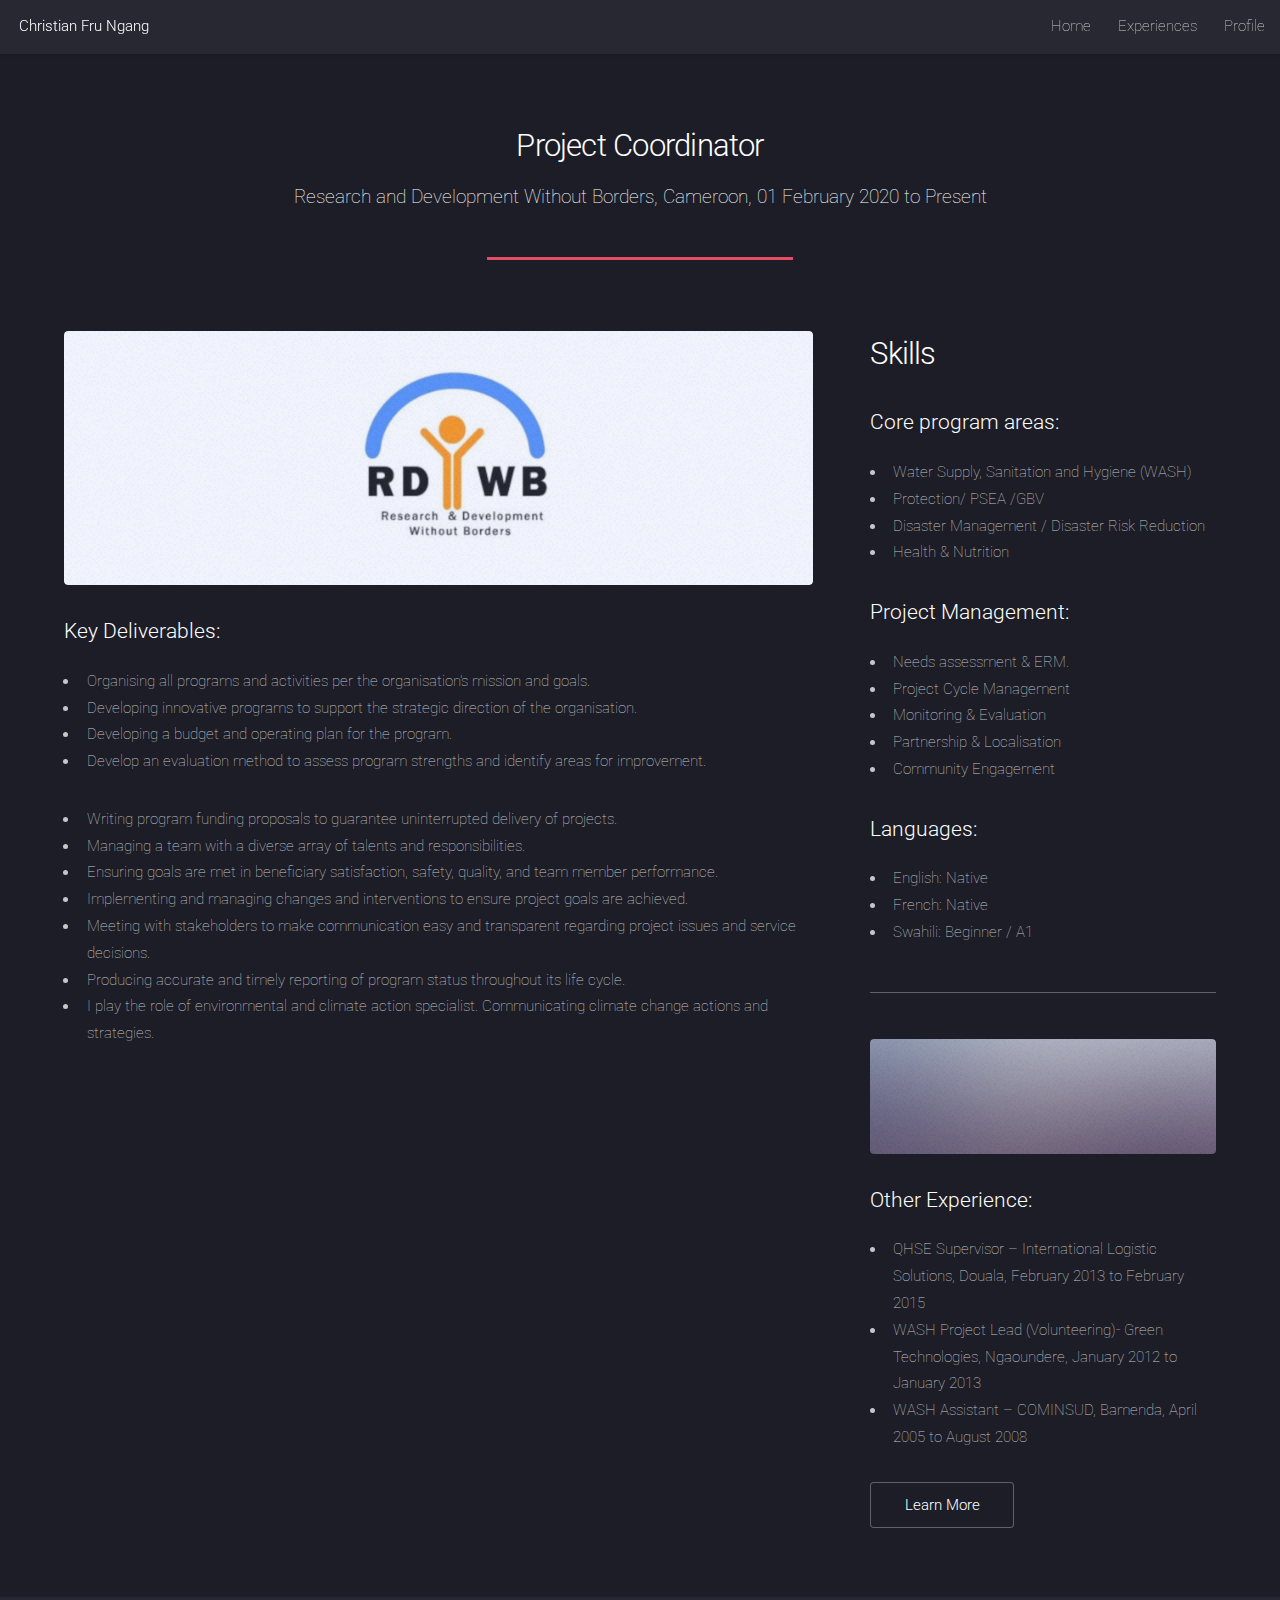
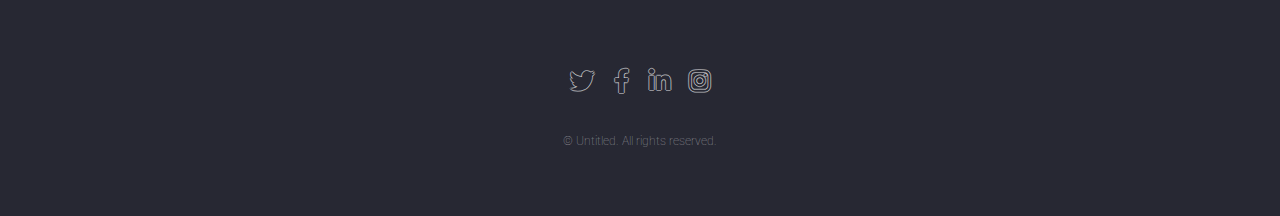
<file: right-sidebar.html>
<!DOCTYPE HTML>
<!--
	Landed by HTML5 UP
	html5up.net | @ajlkn
	Free for personal and commercial use under the CCA 3.0 license (html5up.net/license)
-->
<html>
	<head>
		<title>Infrastructure and WASH Adviser</title>
		<meta charset="utf-8" />
		<meta name="viewport" content="width=device-width, initial-scale=1, user-scalable=no" />
		<link rel="stylesheet" href="assets/css/main.css" />
		<noscript><link rel="stylesheet" href="assets/css/noscript.css" /></noscript>
	</head>
	<body class="is-preload">
		<div id="page-wrapper">

			<!-- Header -->
				<header id="header">
					<h1 id="logo"><a href="index.html">Christian Fru Ngang</a></h1>
					<nav id="nav">
						<ul>
							<li><a href="index.html">Home</a></li>
							<li>
								<a href="#">Experiences</a>
								<ul>
									<li><a href="left-sidebar.html">Infrastructure and WASH Adviser</a></li>
									<li><a href="right-sidebar.html">Project Coordinator</a></li>
									<li><a href="no-sidebar.html">Operations Manager</a></li>
								</ul>
							</li>
							<li><a href="elements.html">Profile</a></li>
						</ul>
					</nav>
				</header>

			<!-- Main -->
				<div id="main" class="wrapper style1">
					<div class="container">
						<header class="major">
							<h2>Project Coordinator</h2>
							<p>Research and Development Without Borders, Cameroon, 01 February 2020 to Present</p>
						</header>
						<div class="row gtr-150">
							<div class="col-8 col-12-medium">

								<!-- Content -->
									<section id="content">
										<a href="#" class="image fit"><img src="images/Untitled.jpg" alt="" /></a>
										<h3>Key Deliverables:</h3>
										<ul>
											<li> Organising all programs and activities per the organisation's mission and goals.</li>
											<li>Developing innovative programs to support the strategic direction of the organisation. </li>
											<li>Developing a budget and operating plan for the program.</li>
											<li>Develop an evaluation method to assess program strengths and identify areas for improvement.</li>										 </p>
											<li>Writing program funding proposals to guarantee uninterrupted delivery of projects.</li>
											<li>Managing a team with a diverse array of talents and responsibilities.</li>
											<li>Ensuring goals are met in beneficiary satisfaction, safety, quality, and team member performance.</li>
											<li>Implementing and managing changes and interventions to ensure project goals are achieved.</li>
											<li>Meeting with stakeholders to make communication easy and transparent regarding project issues and 
												service decisions.</li>
											<li>Producing accurate and timely reporting of program status throughout its life cycle. </li>
											<li>I play the role of environmental and climate action specialist. Communicating climate change actions 
												and strategies.</li>
									</ul>
									</section>

							</div>
							<div class="col-4 col-12-medium">

								<!-- Sidebar -->
									<section id="sidebar">
										<h2>Skills</h2>
										<h3>Core program areas:</h3>
										<ul>
											<li>Water Supply, Sanitation 
												and Hygiene (WASH)</li>
											<li>Protection/ PSEA /GBV</li>
											<li>Disaster Management / 
												Disaster Risk Reduction</li>
											<li>Health & Nutrition</li>	
										</ul>
										<h3>Project Management:</h3>
										<ul>
											<li>Needs assessment & ERM.</li>
											<li>Project Cycle Management</li>
											<li>Monitoring & Evaluation</li>
											<li>Partnership & Localisation</li>
											<li>Community Engagement</li>	
										</ul>
										<h3>Languages:</h3>
										<ul>
											<li> English: Native</li>
											<li> French: Native</li>
											<li>Swahili: Beginner / A1</li>
										</ul>
										
										</section>
										<hr />
										<section>
											<a href="#" class="image fit"><img src="images/pic07.jpg" alt="" /></a>
											<h3>Other Experience:</h3>
											<ul>
												<li>QHSE Supervisor – International Logistic Solutions, Douala, February 2013 to February 2015</li>
												<li>WASH Project Lead (Volunteering)- Green Technologies, Ngaoundere, January 2012 to January 2013</li>
												<li>WASH Assistant – COMINSUD, Bamenda, April 2005 to August 2008</li>
											</ul>
											<footer>
												<ul class="actions">
													<li><a href="#" class="button">Learn More</a></li>
												</ul>
											</footer>
										</section>
									</section>

							</div>
						</div>
					</div>
				</div>

			<!-- Footer -->
				<footer id="footer">
					<ul class="icons">
						<li><a href="https://x.com/RDWB_Cameroon" class="icon brands alt fa-twitter"><span class="label">Twitter</span></a></li>
						<li><a href="https://www.facebook.com/rdwb.cameroon/" class="icon brands alt fa-facebook-f"><span class="label">Facebook</span></a></li>
						<li><a href="https://cm.linkedin.com/company/rdwb" class="icon brands alt fa-linkedin-in"><span class="label">LinkedIn</span></a></li>
						<li><a href="https://www.instagram.com/rdwbcameroon" class="icon brands alt fa-instagram"><span class="label">Instagram</span></a></li>
						<!-- 
						<li><a href="#" class="icon brands alt fa-github"><span class="label">GitHub</span></a></li>
						<li><a href="#" class="icon solid alt fa-envelope"><span class="label">Email</span></a></li>
						-->
					</ul>
					<ul class="copyright">
						<li>&copy; Untitled. All rights reserved.</li>
					</ul>
				</footer>

		</div>

		<!-- Scripts -->
			<script src="assets/js/jquery.min.js"></script>
			<script src="assets/js/jquery.scrolly.min.js"></script>
			<script src="assets/js/jquery.dropotron.min.js"></script>
			<script src="assets/js/jquery.scrollex.min.js"></script>
			<script src="assets/js/browser.min.js"></script>
			<script src="assets/js/breakpoints.min.js"></script>
			<script src="assets/js/util.js"></script>
			<script src="assets/js/main.js"></script>

	</body>
</html>
</file>
<file: assets/css/noscript.css>
/*
	Landed by HTML5 UP
	html5up.net | @ajlkn
	Free for personal and commercial use under the CCA 3.0 license (html5up.net/license)
*/

/* Loader */

	body.landing.is-preload:before {
		display: none;
	}

	body.landing.is-preload:after {
		display: none;
	}
</file>
<file: assets/css/main.css>
@import url("fontawesome-all.min.css");
@import url("https://fonts.googleapis.com/css?family=Roboto:100,300,100italic,300italic");

/*
	Landed by HTML5 UP
	html5up.net | @ajlkn
	Free for personal and commercial use under the CCA 3.0 license (html5up.net/license)
*/

html, body, div, span, applet, object,
iframe, h1, h2, h3, h4, h5, h6, p, blockquote,
pre, a, abbr, acronym, address, big, cite,
code, del, dfn, em, img, ins, kbd, q, s, samp,
small, strike, strong, sub, sup, tt, var, b,
u, i, center, dl, dt, dd, ol, ul, li, fieldset,
form, label, legend, table, caption, tbody,
tfoot, thead, tr, th, td, article, aside,
canvas, details, embed, figure, figcaption,
footer, header, hgroup, menu, nav, output, ruby,
section, summary, time, mark, audio, video {
	margin: 0;
	padding: 0;
	border: 0;
	font-size: 100%;
	font: inherit;
	vertical-align: baseline;}

article, aside, details, figcaption, figure,
footer, header, hgroup, menu, nav, section {
	display: block;}

body {
	line-height: 1;
}

ol, ul {
	list-style: none;
}

blockquote, q {
	quotes: none;
}

	blockquote:before, blockquote:after, q:before, q:after {
		content: '';
		content: none;
	}

table {
	border-collapse: collapse;
	border-spacing: 0;
}

body {
	-webkit-text-size-adjust: none;
}

mark {
	background-color: transparent;
	color: inherit;
}

input::-moz-focus-inner {
	border: 0;
	padding: 0;
}

input, select, textarea {
	-moz-appearance: none;
	-webkit-appearance: none;
	-ms-appearance: none;
	appearance: none;
}

/* Basic */

	html {
		box-sizing: border-box;
	}

	*, *:before, *:after {
		box-sizing: inherit;
	}

	html, body {
		background: #1c1d26;
	}

	body.is-preload *, body.is-preload *:before, body.is-preload *:after {
		-moz-animation: none !important;
		-webkit-animation: none !important;
		-ms-animation: none !important;
		animation: none !important;
		-moz-transition: none !important;
		-webkit-transition: none !important;
		-ms-transition: none !important;
		transition: none !important;
	}

	body, input, select, textarea {
		color: rgba(255, 255, 255, 0.75);
		font-family: "Roboto", Helvetica, sans-serif;
		font-size: 15pt;
		font-weight: 100;
		line-height: 1.75em;
	}

	a {
		-moz-transition: border-color 0.2s ease-in-out, color 0.2s ease-in-out;
		-webkit-transition: border-color 0.2s ease-in-out, color 0.2s ease-in-out;
		-ms-transition: border-color 0.2s ease-in-out, color 0.2s ease-in-out;
		transition: border-color 0.2s ease-in-out, color 0.2s ease-in-out;
		border-bottom: dotted 1px;
		color: #e44c65;
		text-decoration: none;
	}

		a:hover {
			color: #e44c65 !important;
			border-bottom-color: transparent;
		}

	strong, b {
		color: #ffffff;
		font-weight: 300;
	}

	em, i {
		font-style: italic;
	}

	p {
		margin: 0 0 2em 0;
	}

	h1, h2, h3, h4, h5, h6 {
		color: #ffffff;
		font-weight: 300;
		line-height: 1em;
		margin: 0 0 1em 0;
	}

		h1 a, h2 a, h3 a, h4 a, h5 a, h6 a {
			color: inherit;
			border: 0;
		}

	h2 {
		font-size: 2em;
		line-height: 1.5em;
		letter-spacing: -0.025em;
	}

	h3 {
		font-size: 1.35em;
		line-height: 1.5em;
	}

	h4 {
		font-size: 1.1em;
		line-height: 1.5em;
	}

	h5 {
		font-size: 0.9em;
		line-height: 1.5em;
	}

	h6 {
		font-size: 0.7em;
		line-height: 1.5em;
	}

	sub {
		font-size: 0.8em;
		position: relative;
		top: 0.5em;
	}

	sup {
		font-size: 0.8em;
		position: relative;
		top: -0.5em;
	}

	hr {
		border: 0;
		border-bottom: solid 1px rgba(255, 255, 255, 0.3);
		margin: 3em 0;
	}

		hr.major {
			margin: 4em 0;
		}

	blockquote {
		border-left: solid 4px rgba(255, 255, 255, 0.3);
		font-style: italic;
		margin: 0 0 2em 0;
		padding: 0.5em 0 0.5em 2em;
	}

	code {
		background: rgba(255, 255, 255, 0.075);
		border-radius: 4px;
		font-family: "Courier New", monospace;
		font-size: 0.9em;
		margin: 0 0.25em;
		padding: 0.25em 0.65em;
	}

	pre {
		-webkit-overflow-scrolling: touch;
		font-family: "Courier New", monospace;
		font-size: 0.9em;
		margin: 0 0 2em 0;
	}

		pre code {
			display: block;
			line-height: 1.75em;
			padding: 1em 1.5em;
			overflow-x: auto;
		}

	.align-left {
		text-align: left;
	}

	.align-center {
		text-align: center;
	}

	.align-right {
		text-align: right;
	}

/* Loader */

	@-moz-keyframes spinner-show {
		0% {
			opacity: 0;
		}

		100% {
			opacity: 1;
		}
	}

	@-webkit-keyframes spinner-show {
		0% {
			opacity: 0;
		}

		100% {
			opacity: 1;
		}
	}

	@-ms-keyframes spinner-show {
		0% {
			opacity: 0;
		}

		100% {
			opacity: 1;
		}
	}

	@keyframes spinner-show {
		0% {
			opacity: 0;
		}

		100% {
			opacity: 1;
		}
	}

	@-moz-keyframes spinner-hide {
		0% {
			color: rgba(255, 255, 255, 0.15);
			z-index: 100001;
			-moz-transform: scale(1) rotate(0deg);
			-webkit-transform: scale(1) rotate(0deg);
			-ms-transform: scale(1) rotate(0deg);
			transform: scale(1) rotate(0deg);
		}

		99% {
			color: #1c1d26;
			z-index: 100001;
			-moz-transform: scale(0.5) rotate(360deg);
			-webkit-transform: scale(0.5) rotate(360deg);
			-ms-transform: scale(0.5) rotate(360deg);
			transform: scale(0.5) rotate(360deg);
		}

		100% {
			color: #1c1d26;
			z-index: -1;
			-moz-transform: scale(0.5) rotate(360deg);
			-webkit-transform: scale(0.5) rotate(360deg);
			-ms-transform: scale(0.5) rotate(360deg);
			transform: scale(0.5) rotate(360deg);
		}
	}

	@-webkit-keyframes spinner-hide {
		0% {
			color: rgba(255, 255, 255, 0.15);
			z-index: 100001;
			-moz-transform: scale(1) rotate(0deg);
			-webkit-transform: scale(1) rotate(0deg);
			-ms-transform: scale(1) rotate(0deg);
			transform: scale(1) rotate(0deg);
		}

		99% {
			color: #1c1d26;
			z-index: 100001;
			-moz-transform: scale(0.5) rotate(360deg);
			-webkit-transform: scale(0.5) rotate(360deg);
			-ms-transform: scale(0.5) rotate(360deg);
			transform: scale(0.5) rotate(360deg);
		}

		100% {
			color: #1c1d26;
			z-index: -1;
			-moz-transform: scale(0.5) rotate(360deg);
			-webkit-transform: scale(0.5) rotate(360deg);
			-ms-transform: scale(0.5) rotate(360deg);
			transform: scale(0.5) rotate(360deg);
		}
	}

	@-ms-keyframes spinner-hide {
		0% {
			color: rgba(255, 255, 255, 0.15);
			z-index: 100001;
			-moz-transform: scale(1) rotate(0deg);
			-webkit-transform: scale(1) rotate(0deg);
			-ms-transform: scale(1) rotate(0deg);
			transform: scale(1) rotate(0deg);
		}

		99% {
			color: #1c1d26;
			z-index: 100001;
			-moz-transform: scale(0.5) rotate(360deg);
			-webkit-transform: scale(0.5) rotate(360deg);
			-ms-transform: scale(0.5) rotate(360deg);
			transform: scale(0.5) rotate(360deg);
		}

		100% {
			color: #1c1d26;
			z-index: -1;
			-moz-transform: scale(0.5) rotate(360deg);
			-webkit-transform: scale(0.5) rotate(360deg);
			-ms-transform: scale(0.5) rotate(360deg);
			transform: scale(0.5) rotate(360deg);
		}
	}

	@keyframes spinner-hide {
		0% {
			color: rgba(255, 255, 255, 0.15);
			z-index: 100001;
			-moz-transform: scale(1) rotate(0deg);
			-webkit-transform: scale(1) rotate(0deg);
			-ms-transform: scale(1) rotate(0deg);
			transform: scale(1) rotate(0deg);
		}

		99% {
			color: #1c1d26;
			z-index: 100001;
			-moz-transform: scale(0.5) rotate(360deg);
			-webkit-transform: scale(0.5) rotate(360deg);
			-ms-transform: scale(0.5) rotate(360deg);
			transform: scale(0.5) rotate(360deg);
		}

		100% {
			color: #1c1d26;
			z-index: -1;
			-moz-transform: scale(0.5) rotate(360deg);
			-webkit-transform: scale(0.5) rotate(360deg);
			-ms-transform: scale(0.5) rotate(360deg);
			transform: scale(0.5) rotate(360deg);
		}
	}

	@-moz-keyframes spinner-rotate {
		0% {
			-moz-transform: scale(1) rotate(0deg);
			-webkit-transform: scale(1) rotate(0deg);
			-ms-transform: scale(1) rotate(0deg);
			transform: scale(1) rotate(0deg);
		}

		100% {
			-moz-transform: scale(1) rotate(360deg);
			-webkit-transform: scale(1) rotate(360deg);
			-ms-transform: scale(1) rotate(360deg);
			transform: scale(1) rotate(360deg);
		}
	}

	@-webkit-keyframes spinner-rotate {
		0% {
			-moz-transform: scale(1) rotate(0deg);
			-webkit-transform: scale(1) rotate(0deg);
			-ms-transform: scale(1) rotate(0deg);
			transform: scale(1) rotate(0deg);
		}

		100% {
			-moz-transform: scale(1) rotate(360deg);
			-webkit-transform: scale(1) rotate(360deg);
			-ms-transform: scale(1) rotate(360deg);
			transform: scale(1) rotate(360deg);
		}
	}

	@-ms-keyframes spinner-rotate {
		0% {
			-moz-transform: scale(1) rotate(0deg);
			-webkit-transform: scale(1) rotate(0deg);
			-ms-transform: scale(1) rotate(0deg);
			transform: scale(1) rotate(0deg);
		}

		100% {
			-moz-transform: scale(1) rotate(360deg);
			-webkit-transform: scale(1) rotate(360deg);
			-ms-transform: scale(1) rotate(360deg);
			transform: scale(1) rotate(360deg);
		}
	}

	@keyframes spinner-rotate {
		0% {
			-moz-transform: scale(1) rotate(0deg);
			-webkit-transform: scale(1) rotate(0deg);
			-ms-transform: scale(1) rotate(0deg);
			transform: scale(1) rotate(0deg);
		}

		100% {
			-moz-transform: scale(1) rotate(360deg);
			-webkit-transform: scale(1) rotate(360deg);
			-ms-transform: scale(1) rotate(360deg);
			transform: scale(1) rotate(360deg);
		}
	}

	@-moz-keyframes overlay-hide {
		0% {
			opacity: 1;
			z-index: 100000;
		}

		15% {
			opacity: 1;
			z-index: 100000;
		}

		99% {
			opacity: 0;
			z-index: 100000;
		}

		100% {
			opacity: 0;
			z-index: -1;
		}
	}

	@-webkit-keyframes overlay-hide {
		0% {
			opacity: 1;
			z-index: 100000;
		}

		15% {
			opacity: 1;
			z-index: 100000;
		}

		99% {
			opacity: 0;
			z-index: 100000;
		}

		100% {
			opacity: 0;
			z-index: -1;
		}
	}

	@-ms-keyframes overlay-hide {
		0% {
			opacity: 1;
			z-index: 100000;
		}

		15% {
			opacity: 1;
			z-index: 100000;
		}

		99% {
			opacity: 0;
			z-index: 100000;
		}

		100% {
			opacity: 0;
			z-index: -1;
		}
	}

	@keyframes overlay-hide {
		0% {
			opacity: 1;
			z-index: 100000;
		}

		15% {
			opacity: 1;
			z-index: 100000;
		}

		99% {
			opacity: 0;
			z-index: 100000;
		}

		100% {
			opacity: 0;
			z-index: -1;
		}
	}

	body.landing {
		text-decoration: none;
	}

		body.landing:before {
			-moz-osx-font-smoothing: grayscale;
			-webkit-font-smoothing: antialiased;
			display: inline-block;
			font-style: normal;
			font-variant: normal;
			text-rendering: auto;
			line-height: 1;
			text-transform: none !important;
			font-family: 'Font Awesome 5 Free';
			font-weight: 900;
		}

		body.landing:before {
			-moz-animation: spinner-show 1.5s 1 0.25s ease forwards, spinner-hide 0.25s ease-in-out forwards !important;
			-webkit-animation: spinner-show 1.5s 1 0.25s ease forwards, spinner-hide 0.25s ease-in-out forwards !important;
			-ms-animation: spinner-show 1.5s 1 0.25s ease forwards, spinner-hide 0.25s ease-in-out forwards !important;
			animation: spinner-show 1.5s 1 0.25s ease forwards, spinner-hide 0.25s ease-in-out forwards !important;
			-moz-transform-origin: 50% 50%;
			-webkit-transform-origin: 50% 50%;
			-ms-transform-origin: 50% 50%;
			transform-origin: 50% 50%;
			color: rgba(255, 255, 255, 0.15);
			content: '\f1ce';
			cursor: default;
			display: block;
			font-size: 2em;
			height: 2em;
			left: 50%;
			line-height: 2em;
			margin: -1em 0 0 -1em;
			opacity: 0;
			position: fixed;
			text-align: center;
			top: 50%;
			width: 2em;
			z-index: -1;
		}

		body.landing:after {
			-moz-animation: overlay-hide 1.5s ease-in forwards !important;
			-webkit-animation: overlay-hide 1.5s ease-in forwards !important;
			-ms-animation: overlay-hide 1.5s ease-in forwards !important;
			animation: overlay-hide 1.5s ease-in forwards !important;
			background: #1c1d26;
			content: '';
			display: block;
			height: 100%;
			left: 0;
			opacity: 0;
			position: fixed;
			top: 0;
			width: 100%;
			z-index: -1;
		}

		body.landing.is-preload:before {
			-moz-animation: spinner-show 1.5s 1 0.25s ease forwards, spinner-rotate 0.75s infinite linear !important;
			-webkit-animation: spinner-show 1.5s 1 0.25s ease forwards, spinner-rotate 0.75s infinite linear !important;
			-ms-animation: spinner-show 1.5s 1 0.25s ease forwards, spinner-rotate 0.75s infinite linear !important;
			animation: spinner-show 1.5s 1 0.25s ease forwards, spinner-rotate 0.75s infinite linear !important;
			z-index: 100001;
		}

		body.landing.is-preload:after {
			-moz-animation: none !important;
			-webkit-animation: none !important;
			-ms-animation: none !important;
			animation: none !important;
			opacity: 1;
			z-index: 100000;
		}

	@media (-webkit-min-device-pixel-ratio: 2) {

		body.landing:before {
			line-height: 2.025em;
		}

	}

/* Container */

	.container {
		margin: 0 auto;
		max-width: calc(100% - 4em);
		width: 70em;
	}

		.container.xsmall {
			width: 17.5em;
		}

		.container.small {
			width: 35em;
		}

		.container.medium {
			width: 52.5em;
		}

		.container.large {
			width: 87.5em;
		}

		.container.xlarge {
			width: 105em;
		}

		.container.max {
			width: 100%;
		}

		@media screen and (max-width: 1280px) {

			.container {
				width: 90%;
				max-width: 100%;
			}

		}

		@media screen and (max-width: 980px) {

			.container {
				width: 100% !important;
			}

		}

/* Row */

	.row {
		display: flex;
		flex-wrap: wrap;
		box-sizing: border-box;
		align-items: stretch;
	}

		.row > * {
			box-sizing: border-box;
		}

		.row.gtr-uniform > * > :last-child {
			margin-bottom: 0;
		}

		.row.aln-left {
			justify-content: flex-start;
		}

		.row.aln-center {
			justify-content: center;
		}

		.row.aln-right {
			justify-content: flex-end;
		}

		.row.aln-top {
			align-items: flex-start;
		}

		.row.aln-middle {
			align-items: center;
		}

		.row.aln-bottom {
			align-items: flex-end;
		}

		.row > .imp {
			order: -1;
		}

		.row > .col-1 {
			width: 8.33333%;
		}

		.row > .off-1 {
			margin-left: 8.33333%;
		}

		.row > .col-2 {
			width: 16.66667%;
		}

		.row > .off-2 {
			margin-left: 16.66667%;
		}

		.row > .col-3 {
			width: 25%;
		}

		.row > .off-3 {
			margin-left: 25%;
		}

		.row > .col-4 {
			width: 33.33333%;
		}

		.row > .off-4 {
			margin-left: 33.33333%;
		}

		.row > .col-5 {
			width: 41.66667%;
		}

		.row > .off-5 {
			margin-left: 41.66667%;
		}

		.row > .col-6 {
			width: 50%;
		}

		.row > .off-6 {
			margin-left: 50%;
		}

		.row > .col-7 {
			width: 58.33333%;
		}

		.row > .off-7 {
			margin-left: 58.33333%;
		}

		.row > .col-8 {
			width: 66.66667%;
		}

		.row > .off-8 {
			margin-left: 66.66667%;
		}

		.row > .col-9 {
			width: 75%;
		}

		.row > .off-9 {
			margin-left: 75%;
		}

		.row > .col-10 {
			width: 83.33333%;
		}

		.row > .off-10 {
			margin-left: 83.33333%;
		}

		.row > .col-11 {
			width: 91.66667%;
		}

		.row > .off-11 {
			margin-left: 91.66667%;
		}

		.row > .col-12 {
			width: 100%;
		}

		.row > .off-12 {
			margin-left: 100%;
		}

		.row.gtr-0 {
			margin-top: 0;
			margin-left: 0em;
		}

			.row.gtr-0 > * {
				padding: 0 0 0 0em;
			}

			.row.gtr-0.gtr-uniform {
				margin-top: 0em;
			}

				.row.gtr-0.gtr-uniform > * {
					padding-top: 0em;
				}

		.row.gtr-25 {
			margin-top: 0;
			margin-left: -0.625em;
		}

			.row.gtr-25 > * {
				padding: 0 0 0 0.625em;
			}

			.row.gtr-25.gtr-uniform {
				margin-top: -0.625em;
			}

				.row.gtr-25.gtr-uniform > * {
					padding-top: 0.625em;
				}

		.row.gtr-50 {
			margin-top: 0;
			margin-left: -1.25em;
		}

			.row.gtr-50 > * {
				padding: 0 0 0 1.25em;
			}

			.row.gtr-50.gtr-uniform {
				margin-top: -1.25em;
			}

				.row.gtr-50.gtr-uniform > * {
					padding-top: 1.25em;
				}

		.row {
			margin-top: 0;
			margin-left: -2.5em;
		}

			.row > * {
				padding: 0 0 0 2.5em;
			}

			.row.gtr-uniform {
				margin-top: -2.5em;
			}

				.row.gtr-uniform > * {
					padding-top: 2.5em;
				}

		.row.gtr-150 {
			margin-top: 0;
			margin-left: -3.75em;
		}

			.row.gtr-150 > * {
				padding: 0 0 0 3.75em;
			}

			.row.gtr-150.gtr-uniform {
				margin-top: -3.75em;
			}

				.row.gtr-150.gtr-uniform > * {
					padding-top: 3.75em;
				}

		.row.gtr-200 {
			margin-top: 0;
			margin-left: -5em;
		}

			.row.gtr-200 > * {
				padding: 0 0 0 5em;
			}

			.row.gtr-200.gtr-uniform {
				margin-top: -5em;
			}

				.row.gtr-200.gtr-uniform > * {
					padding-top: 5em;
				}

		@media screen and (max-width: 1680px) {

			.row {
				display: flex;
				flex-wrap: wrap;
				box-sizing: border-box;
				align-items: stretch;
			}

				.row > * {
					box-sizing: border-box;
				}

				.row.gtr-uniform > * > :last-child {
					margin-bottom: 0;
				}

				.row.aln-left {
					justify-content: flex-start;
				}

				.row.aln-center {
					justify-content: center;
				}

				.row.aln-right {
					justify-content: flex-end;
				}

				.row.aln-top {
					align-items: flex-start;
				}

				.row.aln-middle {
					align-items: center;
				}

				.row.aln-bottom {
					align-items: flex-end;
				}

				.row > .imp-xlarge {
					order: -1;
				}

				.row > .col-1-xlarge {
					width: 8.33333%;
				}

				.row > .off-1-xlarge {
					margin-left: 8.33333%;
				}

				.row > .col-2-xlarge {
					width: 16.66667%;
				}

				.row > .off-2-xlarge {
					margin-left: 16.66667%;
				}

				.row > .col-3-xlarge {
					width: 25%;
				}

				.row > .off-3-xlarge {
					margin-left: 25%;
				}

				.row > .col-4-xlarge {
					width: 33.33333%;
				}

				.row > .off-4-xlarge {
					margin-left: 33.33333%;
				}

				.row > .col-5-xlarge {
					width: 41.66667%;
				}

				.row > .off-5-xlarge {
					margin-left: 41.66667%;
				}

				.row > .col-6-xlarge {
					width: 50%;
				}

				.row > .off-6-xlarge {
					margin-left: 50%;
				}

				.row > .col-7-xlarge {
					width: 58.33333%;
				}

				.row > .off-7-xlarge {
					margin-left: 58.33333%;
				}

				.row > .col-8-xlarge {
					width: 66.66667%;
				}

				.row > .off-8-xlarge {
					margin-left: 66.66667%;
				}

				.row > .col-9-xlarge {
					width: 75%;
				}

				.row > .off-9-xlarge {
					margin-left: 75%;
				}

				.row > .col-10-xlarge {
					width: 83.33333%;
				}

				.row > .off-10-xlarge {
					margin-left: 83.33333%;
				}

				.row > .col-11-xlarge {
					width: 91.66667%;
				}

				.row > .off-11-xlarge {
					margin-left: 91.66667%;
				}

				.row > .col-12-xlarge {
					width: 100%;
				}

				.row > .off-12-xlarge {
					margin-left: 100%;
				}

				.row.gtr-0 {
					margin-top: 0;
					margin-left: 0em;
				}

					.row.gtr-0 > * {
						padding: 0 0 0 0em;
					}

					.row.gtr-0.gtr-uniform {
						margin-top: 0em;
					}

						.row.gtr-0.gtr-uniform > * {
							padding-top: 0em;
						}

				.row.gtr-25 {
					margin-top: 0;
					margin-left: -0.625em;
				}

					.row.gtr-25 > * {
						padding: 0 0 0 0.625em;
					}

					.row.gtr-25.gtr-uniform {
						margin-top: -0.625em;
					}

						.row.gtr-25.gtr-uniform > * {
							padding-top: 0.625em;
						}

				.row.gtr-50 {
					margin-top: 0;
					margin-left: -1.25em;
				}

					.row.gtr-50 > * {
						padding: 0 0 0 1.25em;
					}

					.row.gtr-50.gtr-uniform {
						margin-top: -1.25em;
					}

						.row.gtr-50.gtr-uniform > * {
							padding-top: 1.25em;
						}

				.row {
					margin-top: 0;
					margin-left: -2.5em;
				}

					.row > * {
						padding: 0 0 0 2.5em;
					}

					.row.gtr-uniform {
						margin-top: -2.5em;
					}

						.row.gtr-uniform > * {
							padding-top: 2.5em;
						}

				.row.gtr-150 {
					margin-top: 0;
					margin-left: -3.75em;
				}

					.row.gtr-150 > * {
						padding: 0 0 0 3.75em;
					}

					.row.gtr-150.gtr-uniform {
						margin-top: -3.75em;
					}

						.row.gtr-150.gtr-uniform > * {
							padding-top: 3.75em;
						}

				.row.gtr-200 {
					margin-top: 0;
					margin-left: -5em;
				}

					.row.gtr-200 > * {
						padding: 0 0 0 5em;
					}

					.row.gtr-200.gtr-uniform {
						margin-top: -5em;
					}

						.row.gtr-200.gtr-uniform > * {
							padding-top: 5em;
						}

		}

		@media screen and (max-width: 1280px) {

			.row {
				display: flex;
				flex-wrap: wrap;
				box-sizing: border-box;
				align-items: stretch;
			}

				.row > * {
					box-sizing: border-box;
				}

				.row.gtr-uniform > * > :last-child {
					margin-bottom: 0;
				}

				.row.aln-left {
					justify-content: flex-start;
				}

				.row.aln-center {
					justify-content: center;
				}

				.row.aln-right {
					justify-content: flex-end;
				}

				.row.aln-top {
					align-items: flex-start;
				}

				.row.aln-middle {
					align-items: center;
				}

				.row.aln-bottom {
					align-items: flex-end;
				}

				.row > .imp-large {
					order: -1;
				}

				.row > .col-1-large {
					width: 8.33333%;
				}

				.row > .off-1-large {
					margin-left: 8.33333%;
				}

				.row > .col-2-large {
					width: 16.66667%;
				}

				.row > .off-2-large {
					margin-left: 16.66667%;
				}

				.row > .col-3-large {
					width: 25%;
				}

				.row > .off-3-large {
					margin-left: 25%;
				}

				.row > .col-4-large {
					width: 33.33333%;
				}

				.row > .off-4-large {
					margin-left: 33.33333%;
				}

				.row > .col-5-large {
					width: 41.66667%;
				}

				.row > .off-5-large {
					margin-left: 41.66667%;
				}

				.row > .col-6-large {
					width: 50%;
				}

				.row > .off-6-large {
					margin-left: 50%;
				}

				.row > .col-7-large {
					width: 58.33333%;
				}

				.row > .off-7-large {
					margin-left: 58.33333%;
				}

				.row > .col-8-large {
					width: 66.66667%;
				}

				.row > .off-8-large {
					margin-left: 66.66667%;
				}

				.row > .col-9-large {
					width: 75%;
				}

				.row > .off-9-large {
					margin-left: 75%;
				}

				.row > .col-10-large {
					width: 83.33333%;
				}

				.row > .off-10-large {
					margin-left: 83.33333%;
				}

				.row > .col-11-large {
					width: 91.66667%;
				}

				.row > .off-11-large {
					margin-left: 91.66667%;
				}

				.row > .col-12-large {
					width: 100%;
				}

				.row > .off-12-large {
					margin-left: 100%;
				}

				.row.gtr-0 {
					margin-top: 0;
					margin-left: 0em;
				}

					.row.gtr-0 > * {
						padding: 0 0 0 0em;
					}

					.row.gtr-0.gtr-uniform {
						margin-top: 0em;
					}

						.row.gtr-0.gtr-uniform > * {
							padding-top: 0em;
						}

				.row.gtr-25 {
					margin-top: 0;
					margin-left: -0.625em;
				}

					.row.gtr-25 > * {
						padding: 0 0 0 0.625em;
					}

					.row.gtr-25.gtr-uniform {
						margin-top: -0.625em;
					}

						.row.gtr-25.gtr-uniform > * {
							padding-top: 0.625em;
						}

				.row.gtr-50 {
					margin-top: 0;
					margin-left: -1.25em;
				}

					.row.gtr-50 > * {
						padding: 0 0 0 1.25em;
					}

					.row.gtr-50.gtr-uniform {
						margin-top: -1.25em;
					}

						.row.gtr-50.gtr-uniform > * {
							padding-top: 1.25em;
						}

				.row {
					margin-top: 0;
					margin-left: -2.5em;
				}

					.row > * {
						padding: 0 0 0 2.5em;
					}

					.row.gtr-uniform {
						margin-top: -2.5em;
					}

						.row.gtr-uniform > * {
							padding-top: 2.5em;
						}

				.row.gtr-150 {
					margin-top: 0;
					margin-left: -3.75em;
				}

					.row.gtr-150 > * {
						padding: 0 0 0 3.75em;
					}

					.row.gtr-150.gtr-uniform {
						margin-top: -3.75em;
					}

						.row.gtr-150.gtr-uniform > * {
							padding-top: 3.75em;
						}

				.row.gtr-200 {
					margin-top: 0;
					margin-left: -5em;
				}

					.row.gtr-200 > * {
						padding: 0 0 0 5em;
					}

					.row.gtr-200.gtr-uniform {
						margin-top: -5em;
					}

						.row.gtr-200.gtr-uniform > * {
							padding-top: 5em;
						}

		}

		@media screen and (max-width: 980px) {

			.row {
				display: flex;
				flex-wrap: wrap;
				box-sizing: border-box;
				align-items: stretch;
			}

				.row > * {
					box-sizing: border-box;
				}

				.row.gtr-uniform > * > :last-child {
					margin-bottom: 0;
				}

				.row.aln-left {
					justify-content: flex-start;
				}

				.row.aln-center {
					justify-content: center;
				}

				.row.aln-right {
					justify-content: flex-end;
				}

				.row.aln-top {
					align-items: flex-start;
				}

				.row.aln-middle {
					align-items: center;
				}

				.row.aln-bottom {
					align-items: flex-end;
				}

				.row > .imp-medium {
					order: -1;
				}

				.row > .col-1-medium {
					width: 8.33333%;
				}

				.row > .off-1-medium {
					margin-left: 8.33333%;
				}

				.row > .col-2-medium {
					width: 16.66667%;
				}

				.row > .off-2-medium {
					margin-left: 16.66667%;
				}

				.row > .col-3-medium {
					width: 25%;
				}

				.row > .off-3-medium {
					margin-left: 25%;
				}

				.row > .col-4-medium {
					width: 33.33333%;
				}

				.row > .off-4-medium {
					margin-left: 33.33333%;
				}

				.row > .col-5-medium {
					width: 41.66667%;
				}

				.row > .off-5-medium {
					margin-left: 41.66667%;
				}

				.row > .col-6-medium {
					width: 50%;
				}

				.row > .off-6-medium {
					margin-left: 50%;
				}

				.row > .col-7-medium {
					width: 58.33333%;
				}

				.row > .off-7-medium {
					margin-left: 58.33333%;
				}

				.row > .col-8-medium {
					width: 66.66667%;
				}

				.row > .off-8-medium {
					margin-left: 66.66667%;
				}

				.row > .col-9-medium {
					width: 75%;
				}

				.row > .off-9-medium {
					margin-left: 75%;
				}

				.row > .col-10-medium {
					width: 83.33333%;
				}

				.row > .off-10-medium {
					margin-left: 83.33333%;
				}

				.row > .col-11-medium {
					width: 91.66667%;
				}

				.row > .off-11-medium {
					margin-left: 91.66667%;
				}

				.row > .col-12-medium {
					width: 100%;
				}

				.row > .off-12-medium {
					margin-left: 100%;
				}

				.row.gtr-0 {
					margin-top: 0;
					margin-left: 0em;
				}

					.row.gtr-0 > * {
						padding: 0 0 0 0em;
					}

					.row.gtr-0.gtr-uniform {
						margin-top: 0em;
					}

						.row.gtr-0.gtr-uniform > * {
							padding-top: 0em;
						}

				.row.gtr-25 {
					margin-top: 0;
					margin-left: -0.625em;
				}

					.row.gtr-25 > * {
						padding: 0 0 0 0.625em;
					}

					.row.gtr-25.gtr-uniform {
						margin-top: -0.625em;
					}

						.row.gtr-25.gtr-uniform > * {
							padding-top: 0.625em;
						}

				.row.gtr-50 {
					margin-top: 0;
					margin-left: -1.25em;
				}

					.row.gtr-50 > * {
						padding: 0 0 0 1.25em;
					}

					.row.gtr-50.gtr-uniform {
						margin-top: -1.25em;
					}

						.row.gtr-50.gtr-uniform > * {
							padding-top: 1.25em;
						}

				.row {
					margin-top: 0;
					margin-left: -2.5em;
				}

					.row > * {
						padding: 0 0 0 2.5em;
					}

					.row.gtr-uniform {
						margin-top: -2.5em;
					}

						.row.gtr-uniform > * {
							padding-top: 2.5em;
						}

				.row.gtr-150 {
					margin-top: 0;
					margin-left: -3.75em;
				}

					.row.gtr-150 > * {
						padding: 0 0 0 3.75em;
					}

					.row.gtr-150.gtr-uniform {
						margin-top: -3.75em;
					}

						.row.gtr-150.gtr-uniform > * {
							padding-top: 3.75em;
						}

				.row.gtr-200 {
					margin-top: 0;
					margin-left: -5em;
				}

					.row.gtr-200 > * {
						padding: 0 0 0 5em;
					}

					.row.gtr-200.gtr-uniform {
						margin-top: -5em;
					}

						.row.gtr-200.gtr-uniform > * {
							padding-top: 5em;
						}

		}

		@media screen and (max-width: 736px) {

			.row {
				display: flex;
				flex-wrap: wrap;
				box-sizing: border-box;
				align-items: stretch;
			}

				.row > * {
					box-sizing: border-box;
				}

				.row.gtr-uniform > * > :last-child {
					margin-bottom: 0;
				}

				.row.aln-left {
					justify-content: flex-start;
				}

				.row.aln-center {
					justify-content: center;
				}

				.row.aln-right {
					justify-content: flex-end;
				}

				.row.aln-top {
					align-items: flex-start;
				}

				.row.aln-middle {
					align-items: center;
				}

				.row.aln-bottom {
					align-items: flex-end;
				}

				.row > .imp-small {
					order: -1;
				}

				.row > .col-1-small {
					width: 8.33333%;
				}

				.row > .off-1-small {
					margin-left: 8.33333%;
				}

				.row > .col-2-small {
					width: 16.66667%;
				}

				.row > .off-2-small {
					margin-left: 16.66667%;
				}

				.row > .col-3-small {
					width: 25%;
				}

				.row > .off-3-small {
					margin-left: 25%;
				}

				.row > .col-4-small {
					width: 33.33333%;
				}

				.row > .off-4-small {
					margin-left: 33.33333%;
				}

				.row > .col-5-small {
					width: 41.66667%;
				}

				.row > .off-5-small {
					margin-left: 41.66667%;
				}

				.row > .col-6-small {
					width: 50%;
				}

				.row > .off-6-small {
					margin-left: 50%;
				}

				.row > .col-7-small {
					width: 58.33333%;
				}

				.row > .off-7-small {
					margin-left: 58.33333%;
				}

				.row > .col-8-small {
					width: 66.66667%;
				}

				.row > .off-8-small {
					margin-left: 66.66667%;
				}

				.row > .col-9-small {
					width: 75%;
				}

				.row > .off-9-small {
					margin-left: 75%;
				}

				.row > .col-10-small {
					width: 83.33333%;
				}

				.row > .off-10-small {
					margin-left: 83.33333%;
				}

				.row > .col-11-small {
					width: 91.66667%;
				}

				.row > .off-11-small {
					margin-left: 91.66667%;
				}

				.row > .col-12-small {
					width: 100%;
				}

				.row > .off-12-small {
					margin-left: 100%;
				}

				.row.gtr-0 {
					margin-top: 0;
					margin-left: 0em;
				}

					.row.gtr-0 > * {
						padding: 0 0 0 0em;
					}

					.row.gtr-0.gtr-uniform {
						margin-top: 0em;
					}

						.row.gtr-0.gtr-uniform > * {
							padding-top: 0em;
						}

				.row.gtr-25 {
					margin-top: 0;
					margin-left: -0.625em;
				}

					.row.gtr-25 > * {
						padding: 0 0 0 0.625em;
					}

					.row.gtr-25.gtr-uniform {
						margin-top: -0.625em;
					}

						.row.gtr-25.gtr-uniform > * {
							padding-top: 0.625em;
						}

				.row.gtr-50 {
					margin-top: 0;
					margin-left: -1.25em;
				}

					.row.gtr-50 > * {
						padding: 0 0 0 1.25em;
					}

					.row.gtr-50.gtr-uniform {
						margin-top: -1.25em;
					}

						.row.gtr-50.gtr-uniform > * {
							padding-top: 1.25em;
						}

				.row {
					margin-top: 0;
					margin-left: -2.5em;
				}

					.row > * {
						padding: 0 0 0 2.5em;
					}

					.row.gtr-uniform {
						margin-top: -2.5em;
					}

						.row.gtr-uniform > * {
							padding-top: 2.5em;
						}

				.row.gtr-150 {
					margin-top: 0;
					margin-left: -3.75em;
				}

					.row.gtr-150 > * {
						padding: 0 0 0 3.75em;
					}

					.row.gtr-150.gtr-uniform {
						margin-top: -3.75em;
					}

						.row.gtr-150.gtr-uniform > * {
							padding-top: 3.75em;
						}

				.row.gtr-200 {
					margin-top: 0;
					margin-left: -5em;
				}

					.row.gtr-200 > * {
						padding: 0 0 0 5em;
					}

					.row.gtr-200.gtr-uniform {
						margin-top: -5em;
					}

						.row.gtr-200.gtr-uniform > * {
							padding-top: 5em;
						}

		}

		@media screen and (max-width: 480px) {

			.row {
				display: flex;
				flex-wrap: wrap;
				box-sizing: border-box;
				align-items: stretch;
			}

				.row > * {
					box-sizing: border-box;
				}

				.row.gtr-uniform > * > :last-child {
					margin-bottom: 0;
				}

				.row.aln-left {
					justify-content: flex-start;
				}

				.row.aln-center {
					justify-content: center;
				}

				.row.aln-right {
					justify-content: flex-end;
				}

				.row.aln-top {
					align-items: flex-start;
				}

				.row.aln-middle {
					align-items: center;
				}

				.row.aln-bottom {
					align-items: flex-end;
				}

				.row > .imp-xsmall {
					order: -1;
				}

				.row > .col-1-xsmall {
					width: 8.33333%;
				}

				.row > .off-1-xsmall {
					margin-left: 8.33333%;
				}

				.row > .col-2-xsmall {
					width: 16.66667%;
				}

				.row > .off-2-xsmall {
					margin-left: 16.66667%;
				}

				.row > .col-3-xsmall {
					width: 25%;
				}

				.row > .off-3-xsmall {
					margin-left: 25%;
				}

				.row > .col-4-xsmall {
					width: 33.33333%;
				}

				.row > .off-4-xsmall {
					margin-left: 33.33333%;
				}

				.row > .col-5-xsmall {
					width: 41.66667%;
				}

				.row > .off-5-xsmall {
					margin-left: 41.66667%;
				}

				.row > .col-6-xsmall {
					width: 50%;
				}

				.row > .off-6-xsmall {
					margin-left: 50%;
				}

				.row > .col-7-xsmall {
					width: 58.33333%;
				}

				.row > .off-7-xsmall {
					margin-left: 58.33333%;
				}

				.row > .col-8-xsmall {
					width: 66.66667%;
				}

				.row > .off-8-xsmall {
					margin-left: 66.66667%;
				}

				.row > .col-9-xsmall {
					width: 75%;
				}

				.row > .off-9-xsmall {
					margin-left: 75%;
				}

				.row > .col-10-xsmall {
					width: 83.33333%;
				}

				.row > .off-10-xsmall {
					margin-left: 83.33333%;
				}

				.row > .col-11-xsmall {
					width: 91.66667%;
				}

				.row > .off-11-xsmall {
					margin-left: 91.66667%;
				}

				.row > .col-12-xsmall {
					width: 100%;
				}

				.row > .off-12-xsmall {
					margin-left: 100%;
				}

				.row.gtr-0 {
					margin-top: 0;
					margin-left: 0em;
				}

					.row.gtr-0 > * {
						padding: 0 0 0 0em;
					}

					.row.gtr-0.gtr-uniform {
						margin-top: 0em;
					}

						.row.gtr-0.gtr-uniform > * {
							padding-top: 0em;
						}

				.row.gtr-25 {
					margin-top: 0;
					margin-left: -0.625em;
				}

					.row.gtr-25 > * {
						padding: 0 0 0 0.625em;
					}

					.row.gtr-25.gtr-uniform {
						margin-top: -0.625em;
					}

						.row.gtr-25.gtr-uniform > * {
							padding-top: 0.625em;
						}

				.row.gtr-50 {
					margin-top: 0;
					margin-left: -1.25em;
				}

					.row.gtr-50 > * {
						padding: 0 0 0 1.25em;
					}

					.row.gtr-50.gtr-uniform {
						margin-top: -1.25em;
					}

						.row.gtr-50.gtr-uniform > * {
							padding-top: 1.25em;
						}

				.row {
					margin-top: 0;
					margin-left: -2.5em;
				}

					.row > * {
						padding: 0 0 0 2.5em;
					}

					.row.gtr-uniform {
						margin-top: -2.5em;
					}

						.row.gtr-uniform > * {
							padding-top: 2.5em;
						}

				.row.gtr-150 {
					margin-top: 0;
					margin-left: -3.75em;
				}

					.row.gtr-150 > * {
						padding: 0 0 0 3.75em;
					}

					.row.gtr-150.gtr-uniform {
						margin-top: -3.75em;
					}

						.row.gtr-150.gtr-uniform > * {
							padding-top: 3.75em;
						}

				.row.gtr-200 {
					margin-top: 0;
					margin-left: -5em;
				}

					.row.gtr-200 > * {
						padding: 0 0 0 5em;
					}

					.row.gtr-200.gtr-uniform {
						margin-top: -5em;
					}

						.row.gtr-200.gtr-uniform > * {
							padding-top: 5em;
						}

		}

/* Section/Article */

	section.special, article.special {
		text-align: center;
	}

	header p {
		color: #ffffff;
		position: relative;
		margin: 0 0 1.5em 0;
	}

	header h2 + p {
		font-size: 1.25em;
		margin-top: -1em;
		line-height: 1.75em;
	}

	header h3 + p {
		font-size: 1.1em;
		margin-top: -0.8em;
		line-height: 1.75em;
	}

	header h4 + p,
	header h5 + p,
	header h6 + p {
		font-size: 0.9em;
		margin-top: -0.6em;
		line-height: 1.5em;
	}

	header.major {
		margin: 0 0 4em 0;
		position: relative;
		text-align: center;
	}

		header.major:after {
			background: #e44c65;
			content: '';
			display: inline-block;
			height: 0.2em;
			max-width: 20em;
			width: 75%;
		}

	footer.major {
		margin: 4em 0 0 0;
	}

/* Form */

	form {
		margin: 0 0 2em 0;
	}

		form.cta {
			max-width: 35em;
			margin-left: auto;
			margin-right: auto;
		}

	label {
		color: #ffffff;
		display: block;
		font-size: 0.9em;
		font-weight: 300;
		margin: 0 0 1em 0;
	}

	input[type="text"],
	input[type="password"],
	input[type="email"],
	select,
	textarea {
		-moz-appearance: none;
		-webkit-appearance: none;
		-ms-appearance: none;
		appearance: none;
		-moz-transition: border-color 0.2s ease-in-out;
		-webkit-transition: border-color 0.2s ease-in-out;
		-ms-transition: border-color 0.2s ease-in-out;
		transition: border-color 0.2s ease-in-out;
		background: transparent;
		border-radius: 4px;
		border: solid 1px rgba(255, 255, 255, 0.3);
		color: inherit;
		display: block;
		outline: 0;
		padding: 0 1em;
		text-decoration: none;
		width: 100%;
	}

		input[type="text"]:invalid,
		input[type="password"]:invalid,
		input[type="email"]:invalid,
		select:invalid,
		textarea:invalid {
			box-shadow: none;
		}

		input[type="text"]:focus,
		input[type="password"]:focus,
		input[type="email"]:focus,
		select:focus,
		textarea:focus {
			border-color: #e44c65;
		}

	select {
		background-image: url("data:image/svg+xml;charset=utf8,%3Csvg xmlns='http://www.w3.org/2000/svg' width='40' height='40' preserveAspectRatio='none' viewBox='0 0 40 40'%3E%3Cpath d='M9.4,12.3l10.4,10.4l10.4-10.4c0.2-0.2,0.5-0.4,0.9-0.4c0.3,0,0.6,0.1,0.9,0.4l3.3,3.3c0.2,0.2,0.4,0.5,0.4,0.9 c0,0.4-0.1,0.6-0.4,0.9L20.7,31.9c-0.2,0.2-0.5,0.4-0.9,0.4c-0.3,0-0.6-0.1-0.9-0.4L4.3,17.3c-0.2-0.2-0.4-0.5-0.4-0.9 c0-0.4,0.1-0.6,0.4-0.9l3.3-3.3c0.2-0.2,0.5-0.4,0.9-0.4S9.1,12.1,9.4,12.3z' fill='rgba(255, 255, 255, 0.3)' /%3E%3C/svg%3E");
		background-size: 1.25rem;
		background-repeat: no-repeat;
		background-position: calc(100% - 1rem) center;
		height: 3em;
		padding-right: 3em;
		text-overflow: ellipsis;
	}

		select option {
			color: #ffffff;
			background: #1c1d26;
		}

		select:focus::-ms-value {
			background-color: transparent;
		}

		select::-ms-expand {
			display: none;
		}

	input[type="text"],
	input[type="password"],
	input[type="email"],
	select {
		height: 3em;
	}

	textarea {
		padding: 0.75em 1em;
	}

	input[type="checkbox"],
	input[type="radio"] {
		-moz-appearance: none;
		-webkit-appearance: none;
		-ms-appearance: none;
		appearance: none;
		display: block;
		float: left;
		margin-right: -2em;
		opacity: 0;
		width: 1em;
		z-index: -1;
	}

		input[type="checkbox"] + label,
		input[type="radio"] + label {
			text-decoration: none;
			color: rgba(255, 255, 255, 0.75);
			cursor: pointer;
			display: inline-block;
			font-size: 1em;
			font-weight: 100;
			padding-left: 2.55em;
			padding-right: 0.75em;
			position: relative;
		}

			input[type="checkbox"] + label:before,
			input[type="radio"] + label:before {
				-moz-osx-font-smoothing: grayscale;
				-webkit-font-smoothing: antialiased;
				display: inline-block;
				font-style: normal;
				font-variant: normal;
				text-rendering: auto;
				line-height: 1;
				text-transform: none !important;
				font-family: 'Font Awesome 5 Free';
				font-weight: 900;
			}

			input[type="checkbox"] + label:before,
			input[type="radio"] + label:before {
				border-radius: 4px;
				border: solid 1px rgba(255, 255, 255, 0.3);
				content: '';
				display: inline-block;
				font-size: 0.8em;
				height: 2.25em;
				left: 0;
				line-height: 2.25em;
				position: absolute;
				text-align: center;
				top: 0;
				width: 2.25em;
			}

		input[type="checkbox"]:checked + label:before,
		input[type="radio"]:checked + label:before {
			background: rgba(255, 255, 255, 0.25);
			color: #ffffff;
			content: '\f00c';
		}

		input[type="checkbox"]:focus + label:before,
		input[type="radio"]:focus + label:before {
			border-color: #e44c65;
		}

	input[type="checkbox"] + label:before {
		border-radius: 4px;
	}

	input[type="radio"] + label:before {
		border-radius: 100%;
	}

	::-webkit-input-placeholder {
		color: rgba(255, 255, 255, 0.5) !important;
		opacity: 1.0;
	}

	:-moz-placeholder {
		color: rgba(255, 255, 255, 0.5) !important;
		opacity: 1.0;
	}

	::-moz-placeholder {
		color: rgba(255, 255, 255, 0.5) !important;
		opacity: 1.0;
	}

	:-ms-input-placeholder {
		color: rgba(255, 255, 255, 0.5) !important;
		opacity: 1.0;
	}

/* Box */

	.box {
		border-radius: 4px;
		border: solid 1px rgba(255, 255, 255, 0.3);
		margin-bottom: 2em;
		padding: 1.5em;
	}

		.box > :last-child,
		.box > :last-child > :last-child,
		.box > :last-child > :last-child > :last-child {
			margin-bottom: 0;
		}

		.box.alt {
			border: 0;
			border-radius: 0;
			padding: 0;
		}

/* Icon */

	.icon {
		text-decoration: none;
		border-bottom: none;
		position: relative;
	}

		.icon:before {
			-moz-osx-font-smoothing: grayscale;
			-webkit-font-smoothing: antialiased;
			display: inline-block;
			font-style: normal;
			font-variant: normal;
			text-rendering: auto;
			line-height: 1;
			text-transform: none !important;
			font-family: 'Font Awesome 5 Free';
			font-weight: 400;
		}

		.icon > .label {
			display: none;
		}

		.icon:before {
			line-height: inherit;
		}

		.icon.solid:before {
			font-weight: 900 !important;
		}

		.icon.brands:before {
			font-family: 'Font Awesome 5 Brands' !important;
		}

		.icon.alt {
			text-decoration: none;
		}

			.icon.alt:before {
				-moz-osx-font-smoothing: grayscale;
				-webkit-font-smoothing: antialiased;
				display: inline-block;
				font-style: normal;
				font-variant: normal;
				text-rendering: auto;
				line-height: 1;
				text-transform: none !important;
				font-family: 'Font Awesome 5 Free';
				font-weight: 400;
			}

			.icon.alt:before {
				color: #1c1d26 !important;
				text-shadow: 1px 0 0 #ffffff, -1px 0 0 #ffffff, 0 1px 0 #ffffff, 0 -1px 0 #ffffff;
			}

		.icon.major {
			background: #272833;
			border-radius: 100%;
			cursor: default;
			display: inline-block;
			height: 6em;
			line-height: 5.65em;
			margin: 0 0 2em 0;
			text-align: center;
			width: 6em;
		}

			.icon.major:before {
				font-size: 2.25em;
			}

			.icon.major.alt {
				text-decoration: none;
			}

				.icon.major.alt:before {
					-moz-osx-font-smoothing: grayscale;
					-webkit-font-smoothing: antialiased;
					display: inline-block;
					font-style: normal;
					font-variant: normal;
					text-rendering: auto;
					line-height: 1;
					text-transform: none !important;
					font-family: 'Font Awesome 5 Free';
					font-weight: 400;
				}

				.icon.major.alt:before {
					color: #272833 !important;
					text-shadow: 1px 0 0 #ffffff, -1px 0 0 #ffffff, 0 1px 0 #ffffff, 0 -1px 0 #ffffff;
				}

/* Image */

	.image {
		border-radius: 4px;
		border: 0;
		display: inline-block;
		position: relative;
		overflow: hidden;
	}

		.image:before {
			content: '';
			display: block;
			position: absolute;
			left: 0;
			top: 0;
			background-image: url("images/overlay.png");
			width: 100%;
			height: 100%;
			z-index: 1;
		}

		.image img {
			border-radius: 4px;
			display: block;
		}

		.image.left {
			float: left;
			margin: 0 1.5em 1em 0;
			top: 0.25em;
		}

		.image.right {
			float: right;
			margin: 0 0 1em 1.5em;
			top: 0.25em;
		}

		.image.left, .image.right {
			max-width: 40%;
		}

			.image.left img, .image.right img {
				width: 100%;
			}

		.image.fit {
			display: block;
			margin: 0 0 2em 0;
			width: 100%;
		}

			.image.fit img {
				width: 100%;
			}

/* List */

	ol {
		list-style: decimal;
		margin: 0 0 2em 0;
		padding-left: 1.25em;
	}

		ol li {
			padding-left: 0.25em;
		}

	ul {
		list-style: disc;
		margin: 0 0 2em 0;
		padding-left: 1em;
	}

		ul li {
			padding-left: 0.5em;
		}

		ul.alt {
			list-style: none;
			padding-left: 0;
		}

			ul.alt li {
				border-top: solid 1px rgba(255, 255, 255, 0.3);
				padding: 0.5em 0;
			}

				ul.alt li:first-child {
					border-top: 0;
					padding-top: 0;
				}

	dl {
		margin: 0 0 2em 0;
	}

/* Icons */

	ul.icons {
		cursor: default;
		list-style: none;
		padding-left: 0;
	}

		ul.icons li {
			display: inline-block;
			height: 2.5em;
			line-height: 2.5em;
			padding: 0 0.5em;
		}

			ul.icons li .icon {
				font-size: 0.8em;
			}

				ul.icons li .icon:before {
					font-size: 2em;
				}

/* Actions */

	ul.actions {
		display: -moz-flex;
		display: -webkit-flex;
		display: -ms-flex;
		display: flex;
		cursor: default;
		list-style: none;
		margin-left: -1em;
		padding-left: 0;
	}

		ul.actions li {
			padding: 0 0 0 1em;
			vertical-align: middle;
		}

		ul.actions.special {
			-moz-justify-content: center;
			-webkit-justify-content: center;
			-ms-justify-content: center;
			justify-content: center;
			width: 100%;
			margin-left: 0;
		}

			ul.actions.special li:first-child {
				padding-left: 0;
			}

		ul.actions.stacked {
			-moz-flex-direction: column;
			-webkit-flex-direction: column;
			-ms-flex-direction: column;
			flex-direction: column;
			margin-left: 0;
		}

			ul.actions.stacked li {
				padding: 1.3em 0 0 0;
			}

				ul.actions.stacked li:first-child {
					padding-top: 0;
				}

		ul.actions.fit {
			width: calc(100% + 1em);
		}

			ul.actions.fit li {
				-moz-flex-grow: 1;
				-webkit-flex-grow: 1;
				-ms-flex-grow: 1;
				flex-grow: 1;
				-moz-flex-shrink: 1;
				-webkit-flex-shrink: 1;
				-ms-flex-shrink: 1;
				flex-shrink: 1;
				width: 100%;
			}

				ul.actions.fit li > * {
					width: 100%;
				}

			ul.actions.fit.stacked {
				width: 100%;
			}

		@media screen and (max-width: 480px) {

			ul.actions:not(.fixed) {
				-moz-flex-direction: column;
				-webkit-flex-direction: column;
				-ms-flex-direction: column;
				flex-direction: column;
				margin-left: 0;
				width: 100% !important;
			}

				ul.actions:not(.fixed) li {
					-moz-flex-grow: 1;
					-webkit-flex-grow: 1;
					-ms-flex-grow: 1;
					flex-grow: 1;
					-moz-flex-shrink: 1;
					-webkit-flex-shrink: 1;
					-ms-flex-shrink: 1;
					flex-shrink: 1;
					padding: 1em 0 0 0;
					text-align: center;
					width: 100%;
				}

					ul.actions:not(.fixed) li > * {
						width: 100%;
					}

					ul.actions:not(.fixed) li:first-child {
						padding-top: 0;
					}

					ul.actions:not(.fixed) li input[type="submit"],
					ul.actions:not(.fixed) li input[type="reset"],
					ul.actions:not(.fixed) li input[type="button"],
					ul.actions:not(.fixed) li button,
					ul.actions:not(.fixed) li .button {
						width: 100%;
					}

						ul.actions:not(.fixed) li input[type="submit"].icon:before,
						ul.actions:not(.fixed) li input[type="reset"].icon:before,
						ul.actions:not(.fixed) li input[type="button"].icon:before,
						ul.actions:not(.fixed) li button.icon:before,
						ul.actions:not(.fixed) li .button.icon:before {
							margin-left: -0.5em;
						}

		}

/* Table */

	.table-wrapper {
		-webkit-overflow-scrolling: touch;
		overflow-x: auto;
	}

	table {
		margin: 0 0 2em 0;
		width: 100%;
	}

		table tbody tr {
			border: solid 1px rgba(255, 255, 255, 0.3);
			border-left: 0;
			border-right: 0;
		}

			table tbody tr:nth-child(2n + 1) {
				background-color: rgba(255, 255, 255, 0.075);
			}

		table td {
			padding: 0.75em 0.75em;
		}

		table th {
			color: #ffffff;
			font-size: 0.9em;
			font-weight: 300;
			padding: 0 0.75em 0.75em 0.75em;
			text-align: left;
		}

		table thead {
			border-bottom: solid 1px rgba(255, 255, 255, 0.3);
		}

		table tfoot {
			border-top: solid 1px rgba(255, 255, 255, 0.3);
		}

		table.alt {
			border-collapse: separate;
		}

			table.alt tbody tr td {
				border: solid 1px rgba(255, 255, 255, 0.3);
				border-left-width: 0;
				border-top-width: 0;
			}

				table.alt tbody tr td:first-child {
					border-left-width: 1px;
				}

			table.alt tbody tr:first-child td {
				border-top-width: 1px;
			}

			table.alt thead {
				border-bottom: 0;
			}

			table.alt tfoot {
				border-top: 0;
			}

/* Button */

	input[type="submit"],
	input[type="reset"],
	input[type="button"],
	.button {
		-moz-appearance: none;
		-webkit-appearance: none;
		-ms-appearance: none;
		appearance: none;
		-moz-transition: background-color 0.2s ease-in-out, color 0.2s ease-in-out, box-shadow 0.2s ease-in-out;
		-webkit-transition: background-color 0.2s ease-in-out, color 0.2s ease-in-out, box-shadow 0.2s ease-in-out;
		-ms-transition: background-color 0.2s ease-in-out, color 0.2s ease-in-out, box-shadow 0.2s ease-in-out;
		transition: background-color 0.2s ease-in-out, color 0.2s ease-in-out, box-shadow 0.2s ease-in-out;
		background-color: transparent;
		border-radius: 4px;
		border: 0;
		box-shadow: inset 0 0 0 1px rgba(255, 255, 255, 0.3);
		color: #ffffff !important;
		cursor: pointer;
		display: inline-block;
		font-weight: 300;
		height: 3em;
		line-height: 3em;
		padding: 0 2.25em;
		text-align: center;
		text-decoration: none;
		white-space: nowrap;
	}

		input[type="submit"]:hover, input[type="submit"]:active,
		input[type="reset"]:hover,
		input[type="reset"]:active,
		input[type="button"]:hover,
		input[type="button"]:active,
		.button:hover,
		.button:active {
			box-shadow: inset 0 0 0 1px #e44c65;
			color: #e44c65 !important;
		}

		input[type="submit"]:active,
		input[type="reset"]:active,
		input[type="button"]:active,
		.button:active {
			background-color: rgba(228, 76, 101, 0.15);
		}

		input[type="submit"].icon:before,
		input[type="reset"].icon:before,
		input[type="button"].icon:before,
		.button.icon:before {
			margin-right: 0.5em;
		}

		input[type="submit"].fit,
		input[type="reset"].fit,
		input[type="button"].fit,
		.button.fit {
			width: 100%;
		}

		input[type="submit"].small,
		input[type="reset"].small,
		input[type="button"].small,
		.button.small {
			font-size: 0.8em;
		}

		input[type="submit"].large,
		input[type="reset"].large,
		input[type="button"].large,
		.button.large {
			font-size: 1.35em;
		}

		input[type="submit"].primary,
		input[type="reset"].primary,
		input[type="button"].primary,
		.button.primary {
			background-color: #e44c65;
			box-shadow: none;
			color: #ffffff !important;
		}

			input[type="submit"].primary:hover,
			input[type="reset"].primary:hover,
			input[type="button"].primary:hover,
			.button.primary:hover {
				background-color: #e76278;
			}

			input[type="submit"].primary:active,
			input[type="reset"].primary:active,
			input[type="button"].primary:active,
			.button.primary:active {
				background-color: #e13652;
			}

		input[type="submit"].disabled, input[type="submit"]:disabled,
		input[type="reset"].disabled,
		input[type="reset"]:disabled,
		input[type="button"].disabled,
		input[type="button"]:disabled,
		.button.disabled,
		.button:disabled {
			background-color: rgba(255, 255, 255, 0.3) !important;
			box-shadow: none !important;
			color: #ffffff !important;
			cursor: default;
			opacity: 0.25;
		}

/* Goto Next */

	.goto-next {
		border: 0;
		bottom: 0;
		display: block;
		height: 5em;
		left: 50%;
		margin: 0 0 0 -5em;
		overflow: hidden;
		position: absolute;
		text-indent: 10em;
		white-space: nowrap;
		width: 10em;
		z-index: 1;
	}

		.goto-next:before {
			background-image: url("images/arrow.svg");
			background-position: center center;
			background-repeat: no-repeat;
			background-size: contain;
			content: '';
			display: block;
			height: 1.5em;
			left: 50%;
			margin: -0.75em 0 0 -1em;
			position: absolute;
			top: 50%;
			width: 2em;
			z-index: 1;
		}

/* Spotlight */

	.spotlight {
		background-attachment: fixed;
		background-position: center center;
		background-size: cover;
		box-shadow: 0 0.25em 0.5em 0 rgba(0, 0, 0, 0.25);
		height: 100vh;
		overflow: hidden;
		position: relative;
	}

		.spotlight:nth-last-of-type(1) {
			z-index: 1;
		}

		.spotlight:nth-last-of-type(2) {
			z-index: 2;
		}

		.spotlight:nth-last-of-type(3) {
			z-index: 3;
		}

		.spotlight:nth-last-of-type(4) {
			z-index: 4;
		}

		.spotlight:nth-last-of-type(5) {
			z-index: 5;
		}

		.spotlight:nth-last-of-type(6) {
			z-index: 6;
		}

		.spotlight:nth-last-of-type(7) {
			z-index: 7;
		}

		.spotlight:nth-last-of-type(8) {
			z-index: 8;
		}

		.spotlight:nth-last-of-type(9) {
			z-index: 9;
		}

		.spotlight:nth-last-of-type(10) {
			z-index: 10;
		}

		.spotlight:nth-last-of-type(11) {
			z-index: 11;
		}

		.spotlight:nth-last-of-type(12) {
			z-index: 12;
		}

		.spotlight:nth-last-of-type(13) {
			z-index: 13;
		}

		.spotlight:nth-last-of-type(14) {
			z-index: 14;
		}

		.spotlight:nth-last-of-type(15) {
			z-index: 15;
		}

		.spotlight:nth-last-of-type(16) {
			z-index: 16;
		}

		.spotlight:nth-last-of-type(17) {
			z-index: 17;
		}

		.spotlight:nth-last-of-type(18) {
			z-index: 18;
		}

		.spotlight:nth-last-of-type(19) {
			z-index: 19;
		}

		.spotlight:nth-last-of-type(20) {
			z-index: 20;
		}

		.spotlight:before {
			background-image: url("images/overlay.png");
			content: '';
			display: block;
			height: 100%;
			left: 0;
			top: 0;
			width: 100%;
		}

		.spotlight .image.main {
			display: none;
		}

			.spotlight .image.main img {
				position: relative;
			}

		.spotlight .content {
			-moz-transform: translate(0,0);
			-webkit-transform: translate(0,0);
			-ms-transform: translate(0,0);
			transform: translate(0,0);
			-moz-transition: -moz-transform 1s ease, opacity 1s ease;
			-webkit-transition: -webkit-transform 1s ease, opacity 1s ease;
			-ms-transition: -ms-transform 1s ease, opacity 1s ease;
			transition: transform 1s ease, opacity 1s ease;
			background: rgba(23, 24, 32, 0.95);
			border-style: solid;
			opacity: 1;
			position: absolute;
		}

		.spotlight .goto-next {
			-moz-transform: translate(0,0);
			-webkit-transform: translate(0,0);
			-ms-transform: translate(0,0);
			transform: translate(0,0);
			-moz-transition: -moz-transform 0.75s ease, opacity 1s ease-in;
			-webkit-transition: -webkit-transform 0.75s ease, opacity 1s ease-in;
			-ms-transition: -ms-transform 0.75s ease, opacity 1s ease-in;
			transition: transform 0.75s ease, opacity 1s ease-in;
			-moz-transition-delay: 0.5s;
			-webkit-transition-delay: 0.5s;
			-ms-transition-delay: 0.5s;
			transition-delay: 0.5s;
			opacity: 1;
		}

		.spotlight.top .content, .spotlight.bottom .content {
			left: 0;
			padding: 5.1em 0 3.1em 0;
			width: 100%;
		}

		.spotlight.top .content {
			border-bottom-width: 0.35em;
			top: 0;
		}

		.spotlight.bottom .content {
			border-top-width: 0.35em;
			bottom: 0;
		}

		.spotlight.left .content, .spotlight.right .content {
			height: 101%;
			padding: 6em 3em;
			top: 0;
			width: 28em;
		}

		.spotlight.left .content {
			border-right-width: 0.35em;
			left: 0;
		}

		.spotlight.right .content {
			border-left-width: 0.35em;
			right: 0;
		}

		.spotlight.style1 .content {
			border-color: #e44c65;
		}

		.spotlight.style2 .content {
			border-color: #5480f1;
		}

		.spotlight.style3 .content {
			border-color: #39c088;
		}

		.spotlight.inactive .content {
			opacity: 0;
		}

		.spotlight.inactive .goto-next {
			-moz-transform: translate(0,1.5em);
			-webkit-transform: translate(0,1.5em);
			-ms-transform: translate(0,1.5em);
			transform: translate(0,1.5em);
			opacity: 0;
		}

		.spotlight.inactive.top .content {
			-moz-transform: translate(0,-5em);
			-webkit-transform: translate(0,-5em);
			-ms-transform: translate(0,-5em);
			transform: translate(0,-5em);
		}

		.spotlight.inactive.bottom .content {
			-moz-transform: translate(0,5em);
			-webkit-transform: translate(0,5em);
			-ms-transform: translate(0,5em);
			transform: translate(0,5em);
		}

		.spotlight.inactive.left .content {
			-moz-transform: translate(-5em,0);
			-webkit-transform: translate(-5em,0);
			-ms-transform: translate(-5em,0);
			transform: translate(-5em,0);
		}

		.spotlight.inactive.right .content {
			-moz-transform: translate(5em,0);
			-webkit-transform: translate(5em,0);
			-ms-transform: translate(5em,0);
			transform: translate(5em,0);
		}

	body.is-touch .spotlight {
		background-attachment: scroll;
	}

/* Wrapper */

	.wrapper {
		padding: 6em 0 4em 0;
	}

		.wrapper.style2 {
			background: #e44c65;
		}

			.wrapper.style2 input[type="text"]:focus,
			.wrapper.style2 input[type="password"]:focus,
			.wrapper.style2 input[type="email"]:focus,
			.wrapper.style2 select:focus,
			.wrapper.style2 textarea:focus {
				border-color: rgba(255, 255, 255, 0.5);
			}

			.wrapper.style2 input[type="submit"]:hover, .wrapper.style2 input[type="submit"]:active,
			.wrapper.style2 input[type="reset"]:hover,
			.wrapper.style2 input[type="reset"]:active,
			.wrapper.style2 input[type="button"]:hover,
			.wrapper.style2 input[type="button"]:active,
			.wrapper.style2 .button:hover,
			.wrapper.style2 .button:active {
				background-color: rgba(255, 255, 255, 0.075) !important;
				box-shadow: inset 0 0 0 1px rgba(255, 255, 255, 0.5) !important;
				color: #ffffff !important;
			}

			.wrapper.style2 input[type="submit"]:active,
			.wrapper.style2 input[type="reset"]:active,
			.wrapper.style2 input[type="button"]:active,
			.wrapper.style2 .button:active {
				background-color: rgba(255, 255, 255, 0.25) !important;
			}

			.wrapper.style2 input[type="submit"].primary,
			.wrapper.style2 input[type="reset"].primary,
			.wrapper.style2 input[type="button"].primary,
			.wrapper.style2 .button.primary {
				background-color: #ffffff;
				color: #e44c65 !important;
			}

				.wrapper.style2 input[type="submit"].primary:hover, .wrapper.style2 input[type="submit"].primary:active,
				.wrapper.style2 input[type="reset"].primary:hover,
				.wrapper.style2 input[type="reset"].primary:active,
				.wrapper.style2 input[type="button"].primary:hover,
				.wrapper.style2 input[type="button"].primary:active,
				.wrapper.style2 .button.primary:hover,
				.wrapper.style2 .button.primary:active {
					background-color: rgba(255, 255, 255, 0.075) !important;
					box-shadow: inset 0 0 0 1px rgba(255, 255, 255, 0.5) !important;
					color: #ffffff !important;
				}

				.wrapper.style2 input[type="submit"].primary:active,
				.wrapper.style2 input[type="reset"].primary:active,
				.wrapper.style2 input[type="button"].primary:active,
				.wrapper.style2 .button.primary:active {
					background-color: rgba(255, 255, 255, 0.25) !important;
				}

		.wrapper.fade-down > .container {
			-moz-transform: translate(0,0);
			-webkit-transform: translate(0,0);
			-ms-transform: translate(0,0);
			transform: translate(0,0);
			-moz-transition: -moz-transform 1s ease, opacity 1s ease;
			-webkit-transition: -webkit-transform 1s ease, opacity 1s ease;
			-ms-transition: -ms-transform 1s ease, opacity 1s ease;
			transition: transform 1s ease, opacity 1s ease;
			opacity: 1;
		}

		.wrapper.fade-down.inactive > .container {
			-moz-transform: translate(0,-1em);
			-webkit-transform: translate(0,-1em);
			-ms-transform: translate(0,-1em);
			transform: translate(0,-1em);
			opacity: 0;
		}

		.wrapper.fade-up > .container {
			-moz-transform: translate(0,0);
			-webkit-transform: translate(0,0);
			-ms-transform: translate(0,0);
			transform: translate(0,0);
			-moz-transition: -moz-transform 1s ease, opacity 1s ease;
			-webkit-transition: -webkit-transform 1s ease, opacity 1s ease;
			-ms-transition: -ms-transform 1s ease, opacity 1s ease;
			transition: transform 1s ease, opacity 1s ease;
			opacity: 1;
		}

		.wrapper.fade-up.inactive > .container {
			-moz-transform: translate(0,1em);
			-webkit-transform: translate(0,1em);
			-ms-transform: translate(0,1em);
			transform: translate(0,1em);
			opacity: 0;
		}

		.wrapper.fade > .container {
			-moz-transition: opacity 1s ease;
			-webkit-transition: opacity 1s ease;
			-ms-transition: opacity 1s ease;
			transition: opacity 1s ease;
			opacity: 1;
		}

		.wrapper.fade.inactive > .container {
			opacity: 0;
		}

/* Dropotron */

	.dropotron {
		background: rgba(39, 40, 51, 0.965);
		border-radius: 4px;
		box-shadow: 0 0.075em 0.35em 0 rgba(0, 0, 0, 0.125);
		list-style: none;
		margin-top: calc(-0.25em + 1px);
		min-width: 12em;
		padding: 0.25em 0;
	}

		.dropotron > li {
			border-top: solid 1px rgba(255, 255, 255, 0.035);
			padding: 0;
		}

			.dropotron > li a, .dropotron > li span {
				border: 0;
				color: rgba(255, 255, 255, 0.75);
				display: block;
				padding: 0.1em 1em;
				text-decoration: none;
			}

			.dropotron > li:first-child {
				border-top: 0;
			}

			.dropotron > li.active > a, .dropotron > li.active > span {
				color: #e44c65;
			}

		.dropotron.level-0 {
			font-size: 0.8em;
			margin-top: 1em;
		}

			.dropotron.level-0:before {
				-moz-transform: rotate(45deg);
				-webkit-transform: rotate(45deg);
				-ms-transform: rotate(45deg);
				transform: rotate(45deg);
				background: #272833;
				content: '';
				display: block;
				height: 1em;
				position: absolute;
				right: 1.5em;
				top: -0.5em;
				width: 1em;
			}

	body.landing .dropotron.level-0 {
		margin-top: 0;
	}

/* Header */

	#page-wrapper {
		padding-top: 3.5em;
	}

	#header {
		background: rgba(39, 40, 51, 0.965);
		box-shadow: 0 0 0.25em 0 rgba(0, 0, 0, 0.25);
		cursor: default;
		height: 3.5em;
		left: 0;
		line-height: 3.5em;
		position: fixed;
		top: 0;
		width: 100%;
		z-index: 100;
	}

		#header h1 {
			height: inherit;
			left: 1.25em;
			line-height: inherit;
			margin: 0;
			position: absolute;
			top: 0;
		}

		#header nav {
			position: absolute;
			right: 1em;
			top: 0;
		}

			#header nav ul {
				margin: 0;
			}

				#header nav ul li {
					display: inline-block;
					margin-left: 1em;
				}

					#header nav ul li a, #header nav ul li span {
						border: 0;
						color: inherit;
						display: inline-block;
						height: inherit;
						line-height: inherit;
						outline: 0;
					}

						#header nav ul li a.button, #header nav ul li span.button {
							height: 2em;
							line-height: 2em;
							padding: 0 1.25em;
						}

						#header nav ul li a:not(.button):before, #header nav ul li span:not(.button):before {
							margin-right: 0.5em;
						}

					#header nav ul li.active > a, #header nav ul li.active > span {
						color: #e44c65;
					}

					#header nav ul li > ul {
						display: none;
					}

	body.landing #page-wrapper {
		padding-top: 0;
	}

	body.landing #header {
		background: transparent;
		box-shadow: none;
		position: absolute;
	}

/* Banner */

	#banner {
		background-attachment: fixed;
		background-color: #272833;
		background-image: url("../../images/banner.jpg");
		background-position: center center;
		background-size: cover;
		box-shadow: 0 0.25em 0.5em 0 rgba(0, 0, 0, 0.25);
		min-height: 100vh;
		position: relative;
		text-align: center;
		z-index: 21;
	}

		#banner:before {
			content: '';
			display: inline-block;
			height: 100vh;
			vertical-align: middle;
			width: 1%;
		}

		#banner:after {
			background-image: -moz-linear-gradient(top, rgba(23, 24, 32, 0.95), rgba(23, 24, 32, 0.95)), url("images/overlay.png");;
			background-image: -webkit-linear-gradient(top, rgba(23, 24, 32, 0.95), rgba(23, 24, 32, 0.95)), url("images/overlay.png");;
			background-image: -ms-linear-gradient(top, rgba(23, 24, 32, 0.95), rgba(23, 24, 32, 0.95)), url("images/overlay.png");;
			background-image: linear-gradient(top, rgba(23, 24, 32, 0.95), rgba(23, 24, 32, 0.95)), url("images/overlay.png");;
			content: '';
			display: block;
			height: 100%;
			left: 0;
			position: absolute;
			top: 0;
			width: 100%;
		}

		#banner .content {
			display: inline-block;
			margin-right: 1%;
			max-width: 95%;
			padding: 6em;
			position: relative;
			text-align: right;
			vertical-align: middle;
			z-index: 1;
		}

			#banner .content header {
				display: inline-block;
				vertical-align: middle;
			}

				#banner .content header h2 {
					font-size: 2.5em;
					margin: 0;
				}

				#banner .content header p {
					margin: 0.5em 0 0 0;
					top: 0;
				}

			#banner .content .image {
				border-radius: 90%;
				display: inline-block;
				height: 18em;
				margin-left: 3em;
				vertical-align: middle;
				width: 18em;
			}

				#banner .content .image img {
					border-radius: 100%;
					display: block;
					width: 100%;
					height: 100%;
				}

	body.is-touch #banner {
		background-attachment: scroll;
	}

/* Footer */

	#footer {
		background: #272833;
		padding: 6em 0;
		text-align: center;
	}

		#footer .icons .icon.alt {
			text-decoration: none;
		}

			#footer .icons .icon.alt:before {
				-moz-osx-font-smoothing: grayscale;
				-webkit-font-smoothing: antialiased;
				display: inline-block;
				font-style: normal;
				font-variant: normal;
				text-rendering: auto;
				line-height: 1;
				text-transform: none !important;
				font-family: 'Font Awesome 5 Free';
				font-weight: 400;
			}

			#footer .icons .icon.alt:before {
				color: #272833 !important;
				text-shadow: 1px 0 0 rgba(255, 255, 255, 0.5), -1px 0 0 rgba(255, 255, 255, 0.5), 0 1px 0 rgba(255, 255, 255, 0.5), 0 -1px 0 rgba(255, 255, 255, 0.5);
			}

		#footer .copyright {
			color: rgba(255, 255, 255, 0.5);
			font-size: 0.8em;
			line-height: 1em;
			margin: 2em 0 0 0;
			padding: 0;
			text-align: center;
		}

			#footer .copyright li {
				border-left: solid 1px rgba(255, 255, 255, 0.3);
				display: inline-block;
				list-style: none;
				margin-left: 1.5em;
				padding-left: 1.5em;
			}

				#footer .copyright li:first-child {
					border-left: 0;
					margin-left: 0;
					padding-left: 0;
				}

				#footer .copyright li a {
					color: inherit;
				}

/* XLarge */

	@media screen and (max-width: 1680px) {

		/* Basic */

			body, input, select, textarea {
				font-size: 13pt;
			}

	}

/* Large */

	@media screen and (max-width: 1280px) {

		/* Basic */

			body, input, select, textarea {
				font-size: 11.5pt;
			}

		/* Spotlight */

			.spotlight.top .content {
				padding: 3.825em 0 1.825em 0;
			}

			.spotlight.bottom .content {
				padding: 3.825em 0 2.95em 0;
			}

			.spotlight.left .content, .spotlight.right .content {
				padding: 4.5em 2.5em;
				width: 25em;
			}

		/* Wrapper */

			.wrapper {
				padding: 4.5em 0 2.5em 0;
			}

		/* Dropotron */

			.dropotron.level-0 {
				font-size: 1em;
			}

		/* Banner */

			#banner .content {
				padding: 4.5em;
			}

		/* Footer */

			#footer {
				padding: 4.5em 0;
			}

	}

/* Medium */

	@media screen and (max-width: 980px) {

		/* Basic */

			body, input, select, textarea {
				font-size: 12pt;
			}

		/* Spotlight */

			.spotlight {
				background-attachment: scroll;
				height: auto;
			}

				.spotlight .image.main {
					display: block;
					margin: 0;
					max-height: 40vh;
					overflow: hidden;
				}

				.spotlight .content {
					background-color: #1c1d26;
					border-width: 0 !important;
					border-top-width: 0.35em !important;
					bottom: auto !important;
					left: auto !important;
					padding: 4.5em 2.5em 2.5em 2.5em !important;
					position: relative;
					right: auto !important;
					text-align: center;
					top: auto !important;
					width: 100% !important;
				}

					.spotlight .content ul.actions {
						-moz-justify-content: center;
						-webkit-justify-content: center;
						-ms-justify-content: center;
						justify-content: center;
						width: 100%;
						margin-left: 0;
					}

						.spotlight .content ul.actions li:first-child {
							padding-left: 0;
						}

				.spotlight .goto-next {
					display: none;
				}

		/* Wrapper */

			.wrapper {
				padding: 4.5em 2.5em 2.5em 2.5em;
			}

		/* Banner */

			#banner {
				background-attachment: scroll;
			}

				#banner .goto-next {
					height: 7em;
				}

				#banner .content {
					padding: 9em 0;
					text-align: center;
				}

					#banner .content header {
						display: block;
						margin: 0 0 2em 0;
						text-align: center;
					}

					#banner .content .image {
						margin: 0;
					}

		/* Footer */

			#footer {
				padding: 4.5em 0;
			}

	}

/* Small */

	#navPanel, #titleBar {
		display: none;
	}

	@media screen and (max-width: 736px) {

		/* Basic */

			html, body {
				overflow-x: hidden;
			}

			body, input, select, textarea {
				font-size: 12pt;
			}

			h2 {
				font-size: 1.5em;
			}

			h3 {
				font-size: 1.2em;
			}

			h4 {
				font-size: 1em;
			}

		/* Section/Article */

			header p br {
				display: none;
			}

			header h2 + p {
				font-size: 1em;
			}

			header h3 + p {
				font-size: 1em;
			}

			header h4 + p,
			header h5 + p,
			header h6 + p {
				font-size: 0.9em;
			}

			header.major {
				margin: 0 0 2em 0;
			}

		/* Goto Next */

			.goto-next:before {
				height: 0.8em;
				margin: -0.4em 0 0 -0.6em;
				width: 1.2em;
			}

		/* Spotlight */

			.spotlight {
				box-shadow: 0 0.125em 0.5em 0 rgba(0, 0, 0, 0.25);
			}

				.spotlight .image.main {
					max-height: 60vh;
				}

				.spotlight .content {
					border-top-width: 0.2em !important;
					padding: 3.25em 1.5em 1.25em 1.5em !important;
				}

		/* Wrapper */

			.wrapper {
				padding: 3.25em 1.5em 1.25em 1.5em;
			}

		/* Header */

			#header {
				display: none;
			}

		/* Banner */

			#banner {
				box-shadow: 0 0.125em 0.5em 0 rgba(0, 0, 0, 0.25);
				min-height: calc(100vh - 44px);
			}

				#banner:before {
					height: calc(100vh - 44px);
				}

				#banner .content {
					padding: 4.0625em 1.5em 4.875em 1.5em;
				}

					#banner .content header h2 {
						font-size: 1.5em;
					}

					#banner .content .image {
						height: 9em;
						width: 9em;
					}

		/* Nav */

			#page-wrapper {
				-moz-backface-visibility: hidden;
				-webkit-backface-visibility: hidden;
				-ms-backface-visibility: hidden;
				backface-visibility: hidden;
				-moz-transition: -moz-transform 0.5s ease;
				-webkit-transition: -webkit-transform 0.5s ease;
				-ms-transition: -ms-transform 0.5s ease;
				transition: transform 0.5s ease;
				padding-bottom: 1px;
				padding-top: 44px !important;
			}

			#titleBar {
				-moz-backface-visibility: hidden;
				-webkit-backface-visibility: hidden;
				-ms-backface-visibility: hidden;
				backface-visibility: hidden;
				-moz-transition: -moz-transform 0.5s ease;
				-webkit-transition: -webkit-transform 0.5s ease;
				-ms-transition: -ms-transform 0.5s ease;
				transition: transform 0.5s ease;
				display: block;
				height: 44px;
				left: 0;
				position: fixed;
				top: 0;
				width: 100%;
				z-index: 10001;
				background: #272833;
				box-shadow: 0 0.125em 0.125em 0 rgba(0, 0, 0, 0.125);
			}

				#titleBar .title {
					color: #ffffff;
					display: block;
					font-weight: 300;
					height: 44px;
					line-height: 44px;
					text-align: center;
				}

					#titleBar .title a {
						color: inherit;
						border: 0;
					}

				#titleBar .toggle {
					text-decoration: none;
					height: 60px;
					left: 0;
					position: absolute;
					top: 0;
					width: 90px;
					outline: 0;
					border: 0;
				}

					#titleBar .toggle:before {
						-moz-osx-font-smoothing: grayscale;
						-webkit-font-smoothing: antialiased;
						display: inline-block;
						font-style: normal;
						font-variant: normal;
						text-rendering: auto;
						line-height: 1;
						text-transform: none !important;
						font-family: 'Font Awesome 5 Free';
						font-weight: 900;
					}

					#titleBar .toggle:before {
						background: #e44c65;
						color: rgba(255, 255, 255, 0.5);
						content: '\f0c9';
						display: block;
						font-size: 18px;
						height: 44px;
						left: 0;
						line-height: 44px;
						position: absolute;
						text-align: center;
						top: 0;
						width: 54px;
					}

			#navPanel {
				-moz-backface-visibility: hidden;
				-webkit-backface-visibility: hidden;
				-ms-backface-visibility: hidden;
				backface-visibility: hidden;
				-moz-transform: translateX(-275px);
				-webkit-transform: translateX(-275px);
				-ms-transform: translateX(-275px);
				transform: translateX(-275px);
				-moz-transition: -moz-transform 0.5s ease;
				-webkit-transition: -webkit-transform 0.5s ease;
				-ms-transition: -ms-transform 0.5s ease;
				transition: transform 0.5s ease;
				display: block;
				height: 100%;
				left: 0;
				overflow-y: auto;
				position: fixed;
				top: 0;
				width: 275px;
				z-index: 10002;
				background: #181920;
				padding: 0.75em 1.25em;
			}

				#navPanel .link {
					border: 0;
					border-top: solid 1px rgba(255, 255, 255, 0.05);
					color: rgba(255, 255, 255, 0.75);
					display: block;
					height: 3em;
					line-height: 3em;
					text-decoration: none;
				}

					#navPanel .link:hover {
						color: inherit !important;
					}

					#navPanel .link:first-child {
						border-top: 0;
					}

					#navPanel .link.depth-0 {
						color: #ffffff;
						font-weight: 300;
					}

					#navPanel .link .indent-1 {
						display: inline-block;
						width: 1.25em;
					}

					#navPanel .link .indent-2 {
						display: inline-block;
						width: 2.5em;
					}

					#navPanel .link .indent-3 {
						display: inline-block;
						width: 3.75em;
					}

					#navPanel .link .indent-4 {
						display: inline-block;
						width: 5em;
					}

					#navPanel .link .indent-5 {
						display: inline-block;
						width: 6.25em;
					}

			body.navPanel-visible #page-wrapper {
				-moz-transform: translateX(275px);
				-webkit-transform: translateX(275px);
				-ms-transform: translateX(275px);
				transform: translateX(275px);
			}

			body.navPanel-visible #titleBar {
				-moz-transform: translateX(275px);
				-webkit-transform: translateX(275px);
				-ms-transform: translateX(275px);
				transform: translateX(275px);
			}

			body.navPanel-visible #navPanel {
				-moz-transform: translateX(0);
				-webkit-transform: translateX(0);
				-ms-transform: translateX(0);
				transform: translateX(0);
			}

		/* Footer */

			#footer {
				padding: 3.25em 1.5em;
			}

	}

/* XSmall */

	@media screen and (max-width: 480px) {

		/* Basic */

			html, body {
				min-width: 320px;
			}

			body, input, select, textarea {
				font-size: 12pt;
			}

		/* Button */

			input[type="submit"],
			input[type="reset"],
			input[type="button"],
			.button {
				padding: 0;
			}

		/* Spotlight */

			.spotlight .image.main {
				max-height: 50vh;
			}

			.spotlight .content {
				padding: 3em 1.25em 1em 1.25em !important;
			}

		/* Wrapper */

			.wrapper {
				padding: 3em 1.25em 1em 1.25em;
			}

		/* Banner */

			#banner .content {
				padding: 3em 1.5625em 5.25em 1.5625em;
			}

		/* Footer */

			#footer {
				padding: 3em 1.25em;
			}

				#footer .copyright {
					line-height: inherit;
				}

					#footer .copyright li {
						border-left: 0;
						display: block;
						margin: 0;
						padding: 0;
					}

	}
</file>
